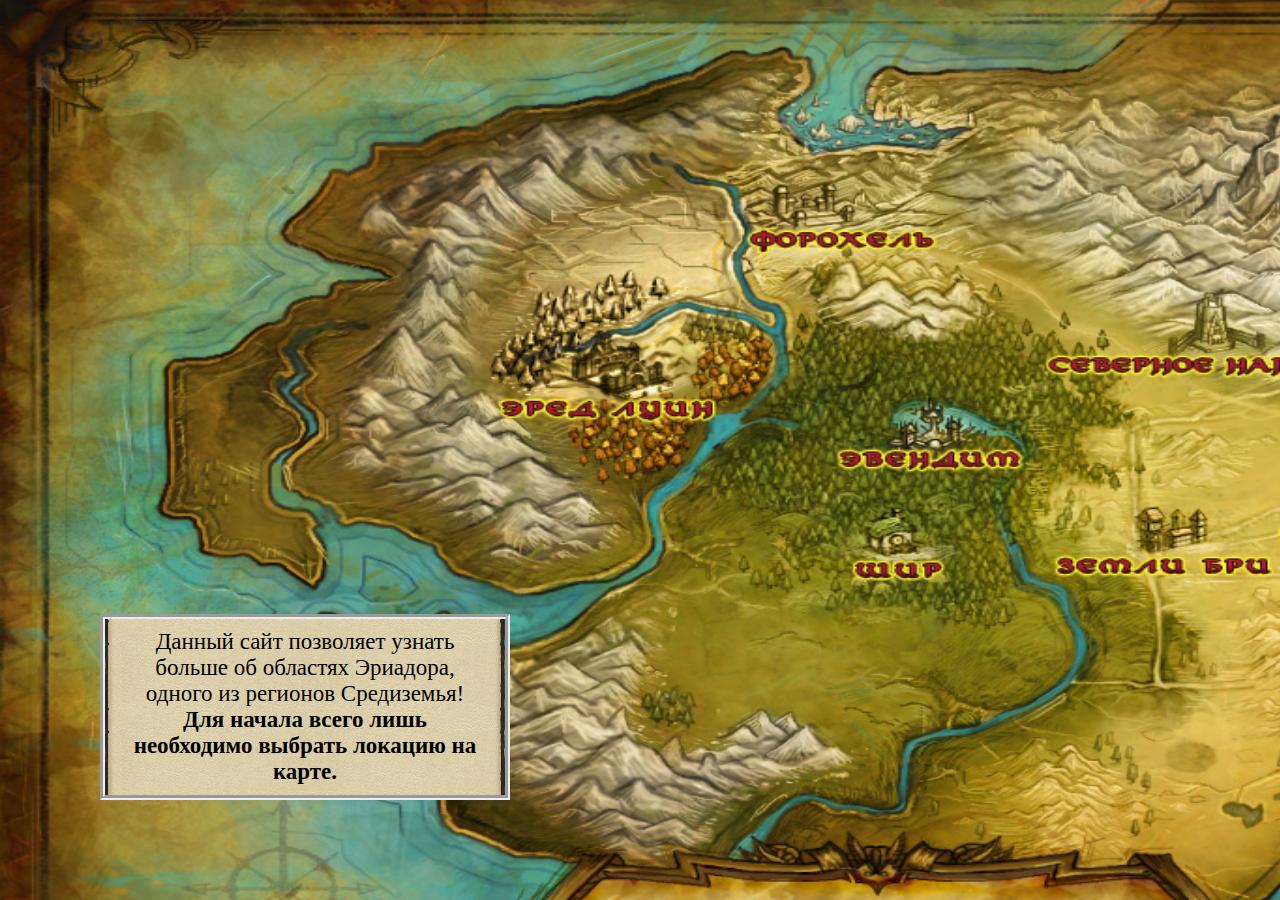
<file: index.html>
<!DOCTYPE html>
<html lang="ru">
<head>
    <meta charset="UTF-8">
    <meta name="viewport" content="width=device-width, initial-scale=1.0">
    <meta http-equiv="X-UA-Compatible" content="ie=edge">
    <title>Map</title>
    <link rel="stylesheet" href="index.css">
</head>
<body>
    <main>
        <div class="map">
                <a href="content.html#shire" class="shire-link"></a>
                <a href="content.html#bree-lands" class="bree-lands-link"></a>
                <a href="content.html#ered-luin" class="ered-luin-link"></a>
                <a href="content.html#lone-lands" class="lone-lands-link"></a>
                <a href="content.html#evendim" class="evendim-link"></a>
                <a href="content.html#forochel" class="forochel-link"></a>
                <div class="help-text">
                    <span class="text">
                    Данный сайт позволяет узнать больше об областях Эриадора, одного из регионов Средиземья!
                    <br>
                    <strong>Для начала всего лишь необходимо выбрать локацию на карте.</strong>
                    <span>
                </div>
        </div>
        
    </main>
</body>
</html>
</file>
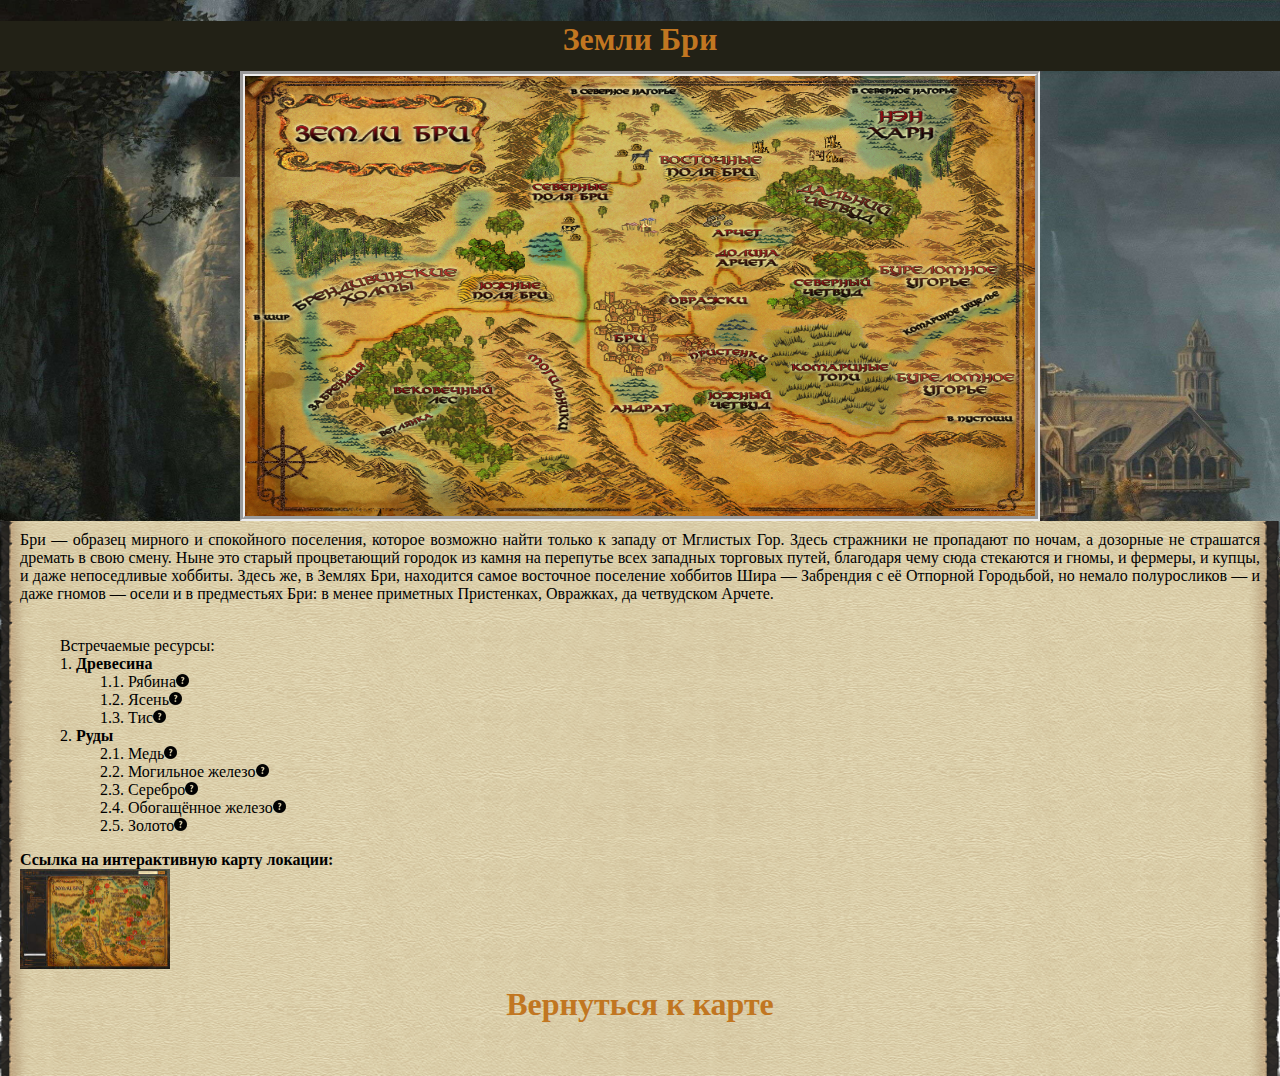
<file: bree-lands.htm>
<!DOCTYPE html>
<html lang="ru">
<head>
    <meta charset="UTF-8">
    <meta name="viewport" content="width=device-width, initial-scale=1.0">
    <meta http-equiv="X-UA-Compatible" content="ie=edge">
    <link rel="stylesheet" href="bree-lands.css">
    <title>Земли Бри</title>
</head>
<body> 
        <div class="bree-lands">
                <a name="bree-lands"></a>
                <h1 class="title-bree-lands">Земли Бри</h1>
                <div class="br">
                    <img src="img/bree-lands-map-b.jpg" class="bree-lands-img">
                    <span class="bree-lands-text">
                        Бри — образец мирного и спокойного поселения, которое возможно найти только к западу от Мглистых Гор. Здесь стражники не пропадают по ночам, а дозорные не страшатся дремать в свою смену. Ныне это старый процветающий городок из камня на перепутье всех западных торговых путей, благодаря чему сюда стекаются и гномы, и фермеры, и купцы, и даже непоседливые хоббиты.
                        Здесь же, в Землях Бри, находится самое восточное поселение хоббитов Шира — Забрендия с её Отпорной Городьбой, но немало полуросликов — и даже гномов — осели и в предместьях Бри: в менее приметных Пристенках, Овражках, да четвудском Арчете.
                        <br>
                        <br>
                        <ol>Встречаемые ресурсы:
                            <li><strong>Древесина</strong>           
                                <ol>
                                    <li class="rowan">Рябина<a class="image" href="#"><img src="img/ques.png"><span><img src="img/100px-Rowan_Branches.jpg" /></span></a></li>
                                    <li class="ash">Ясень<a class="image" href="#"><img src="img/ques.png"><span><img src="img/100px-Ash_Branches.jpg" /></span></a></li>
                                    <li class="yew">Тис<a class="image" href="#"><img src="img/ques.png"><span><img src="img/100px-Yew_Branches.jpg" /></span></a></li>
                                </ol>
                            </li>   
                            <li><strong>Руды</strong>
                                <ol>
                                    <li class="copper">Медь<a class="image" href="#"><img src="img/ques.png"><span><img src="img/100px-Copper_Deposit.jpg" /></span></a></li>
                                    <li class="iron">Могильное железо<a class="image" href="#"><img src="img/ques.png"><span><img src="img/100px-Barrow-iron_Deposit.jpg" /></span></a></li>
                                    <li class="silver">Серебро<a class="image" href="#"><img src="img/ques.png"><span><img src="img/100px-Silver_Deposit.jpg" /></span></a></li>
                                    <li class="rich-iron">Обогащённое железо<a class="image" href="#"><img src="img/ques.png"><span><img src="img/100px-Rich_Iron_Deposit.jpg" /></span></a></li>
                                    <li class="gold">Золото<a class="image" href="#"><img src="img/ques.png"><span><img src="img/100px-Gold_Deposit.jpg" /></span></a></li>
                                </ol>
                            </li>              
                        </ol>
                        <span><strong>Ссылка на интерактивную карту локации:</strong>
                            <br>
                            <a href="http://map.lotro-mindon.ru/map/bree-land">
                            <img src="img/bree-lands-map.jpg" width="150" height="100"></a>
                        </span>
                        <a href="index.html" class="home-link"><h1 class="home">Вернуться к карте</h1></a>
                    </span>
                </div>
            </div>  
</body>
</html>
</file>
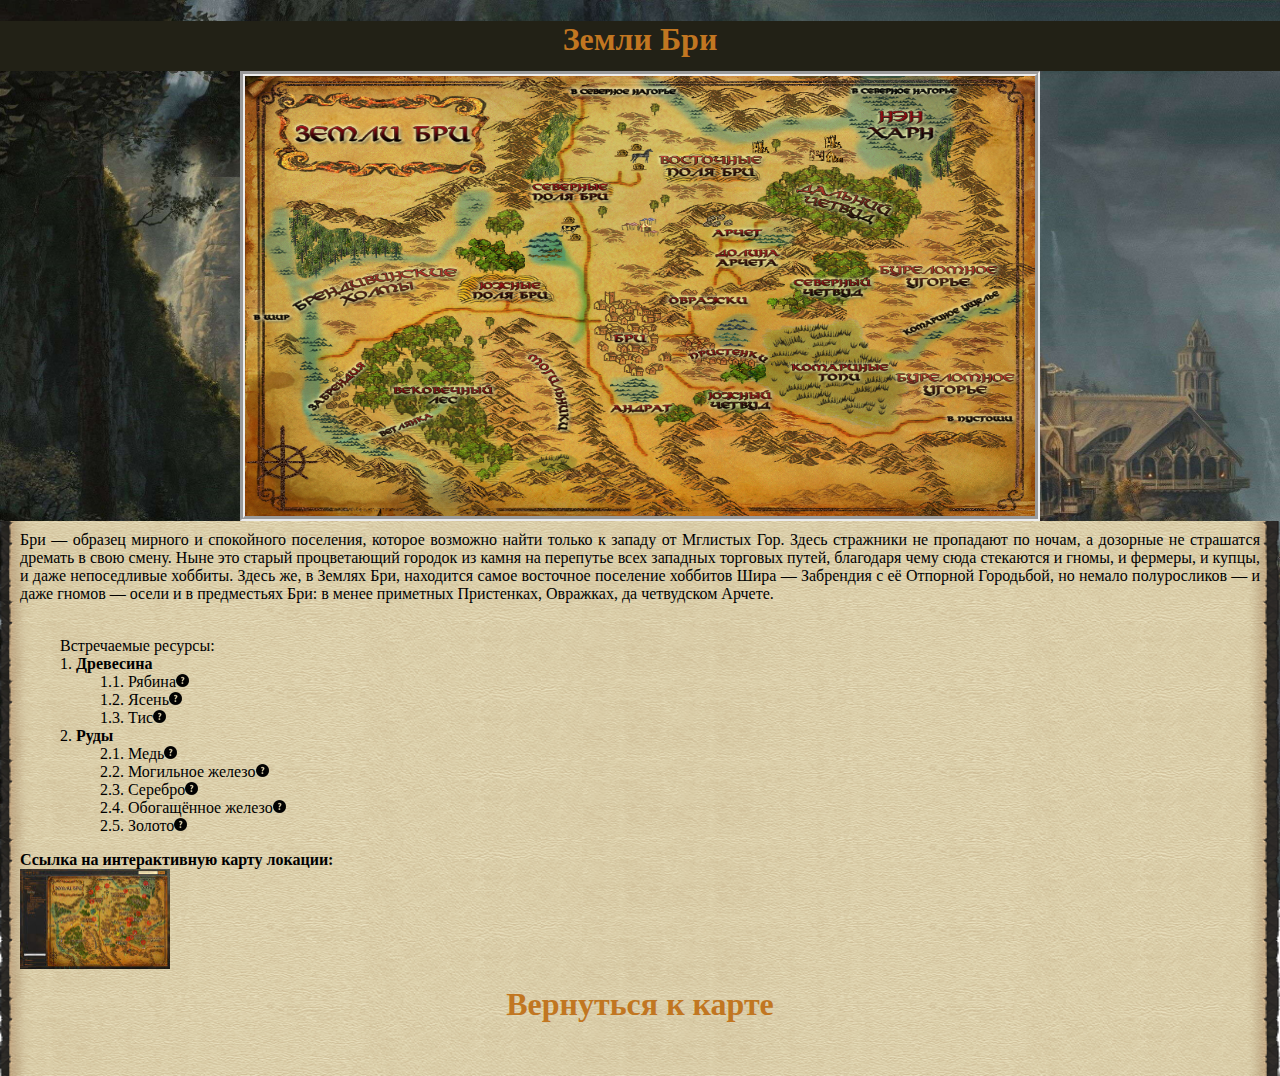
<file: bree-lands.html>
<!DOCTYPE html>
<html lang="ru">
<head>
    <meta charset="UTF-8">
    <meta name="viewport" content="width=device-width, initial-scale=1.0">
    <meta http-equiv="X-UA-Compatible" content="ie=edge">
    <link rel="stylesheet" href="bree-lands.css">
    <title>Земли Бри</title>
</head>
<body>
        <div class="bree-lands">
                <a name="bree-lands"></a>
                <h1 class="title-bree-lands">Земли Бри</h1>
                <div class="br">
                    <img src="img/bree-lands-map-b.jpg" class="bree-lands-img">
                    <span class="bree-lands-text">
                        Бри — образец мирного и спокойного поселения, которое возможно найти только к западу от Мглистых Гор. Здесь стражники не пропадают по ночам, а дозорные не страшатся дремать в свою смену. Ныне это старый процветающий городок из камня на перепутье всех западных торговых путей, благодаря чему сюда стекаются и гномы, и фермеры, и купцы, и даже непоседливые хоббиты.
                        Здесь же, в Землях Бри, находится самое восточное поселение хоббитов Шира — Забрендия с её Отпорной Городьбой, но немало полуросликов — и даже гномов — осели и в предместьях Бри: в менее приметных Пристенках, Овражках, да четвудском Арчете.
                        <br>
                        <br>
                        <ol>Встречаемые ресурсы:
                            <li><strong>Древесина</strong>           
                                <ol>
                                    <li class="rowan">Рябина<a class="image" href="#"><img src="img/ques.png"><span><img src="img/100px-Rowan_Branches.jpg" /></span></a></li>
                                    <li class="ash">Ясень<a class="image" href="#"><img src="img/ques.png"><span><img src="img/100px-Ash_Branches.jpg" /></span></a></li>
                                    <li class="yew">Тис<a class="image" href="#"><img src="img/ques.png"><span><img src="img/100px-Yew_Branches.jpg" /></span></a></li>
                                </ol>
                            </li>   
                            <li><strong>Руды</strong>
                                <ol>
                                    <li class="copper">Медь<a class="image" href="#"><img src="img/ques.png"><span><img src="img/100px-Copper_Deposit.jpg" /></span></a></li>
                                    <li class="iron">Могильное железо<a class="image" href="#"><img src="img/ques.png"><span><img src="img/100px-Barrow-iron_Deposit.jpg" /></span></a></li>
                                    <li class="silver">Серебро<a class="image" href="#"><img src="img/ques.png"><span><img src="img/100px-Silver_Deposit.jpg" /></span></a></li>
                                    <li class="rich-iron">Обогащённое железо<a class="image" href="#"><img src="img/ques.png"><span><img src="img/100px-Rich_Iron_Deposit.jpg" /></span></a></li>
                                    <li class="gold">Золото<a class="image" href="#"><img src="img/ques.png"><span><img src="img/100px-Gold_Deposit.jpg" /></span></a></li>
                                </ol>
                            </li>              
                        </ol>
                        <span><strong>Ссылка на интерактивную карту локации:</strong>
                            <br>
                            <a href="http://map.lotro-mindon.ru/map/bree-land">
                            <img src="img/bree-lands-map.jpg" width="150" height="100"></a>
                        </span>
                        <a href="index.html" class="home-link"><h1 class="home">Вернуться к карте</h1></a>
                    </span>
                </div>
            </div>  
</body>
</html>
</file>
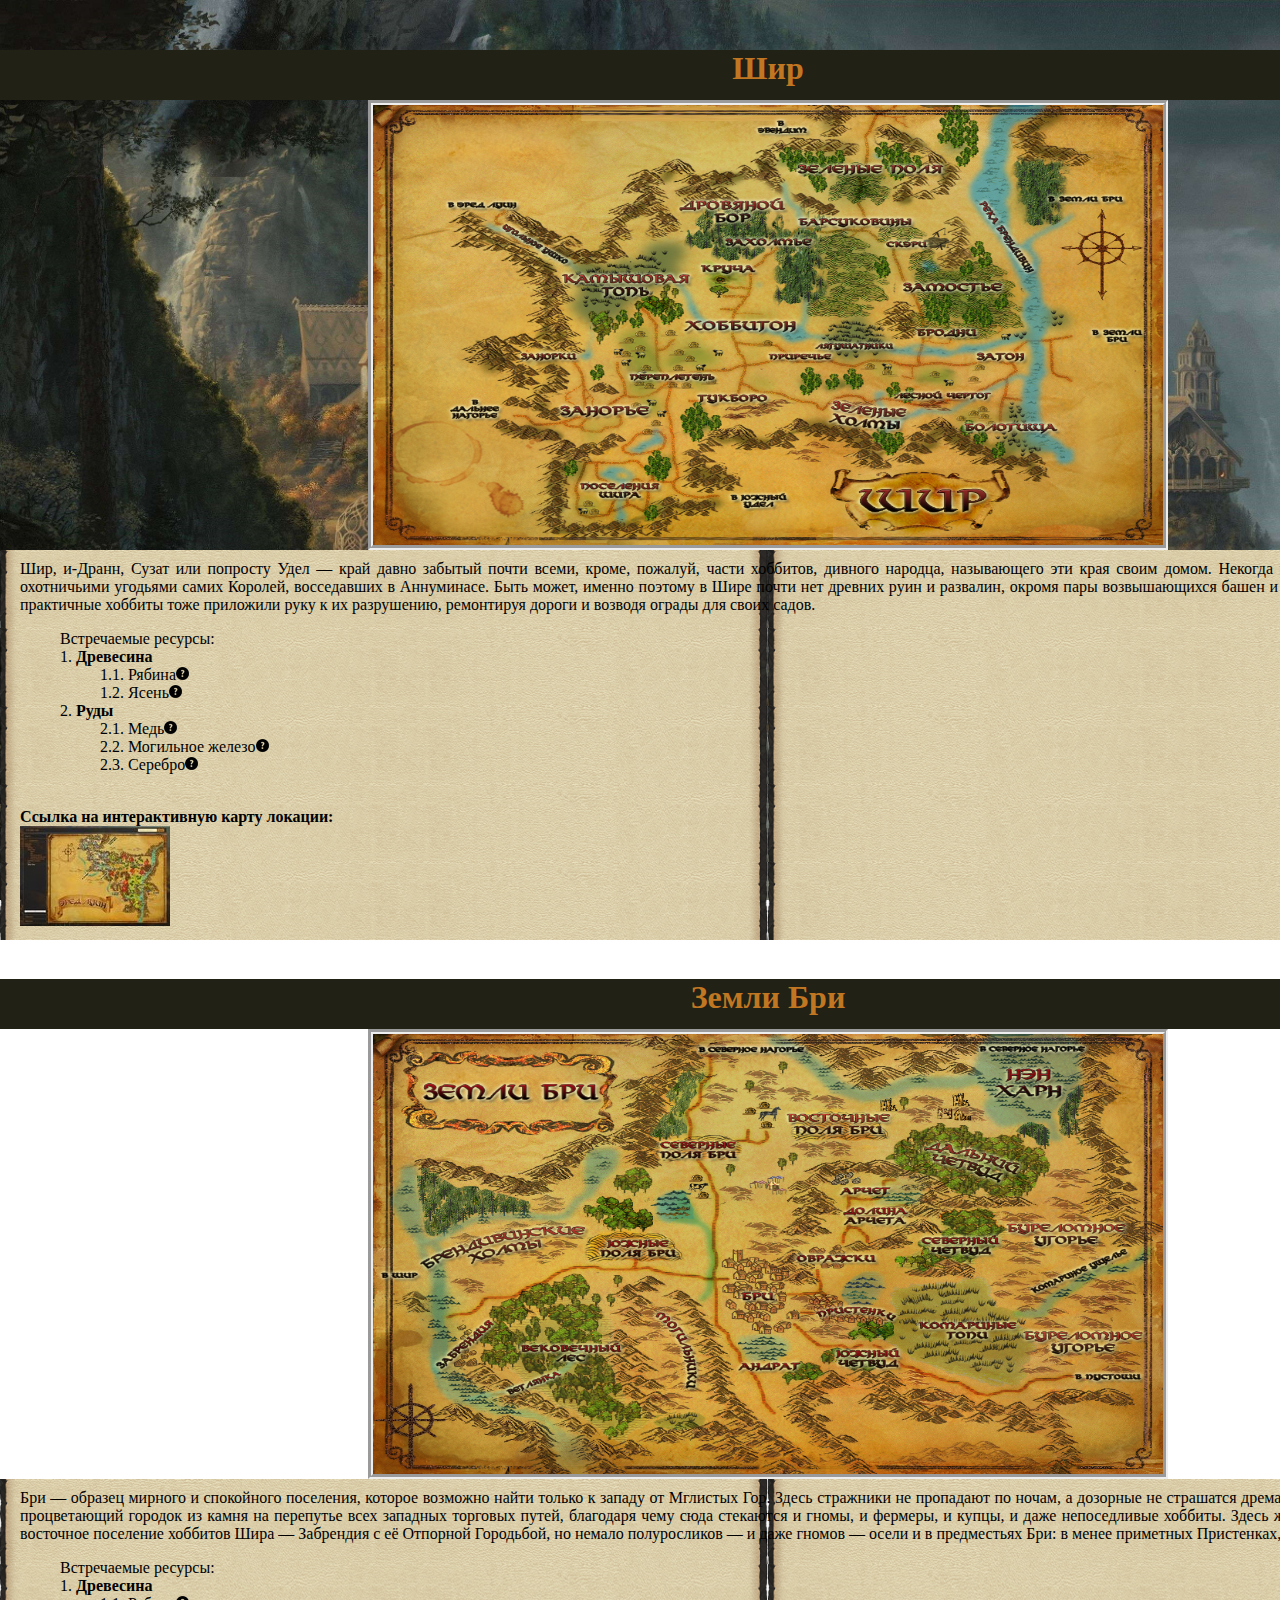
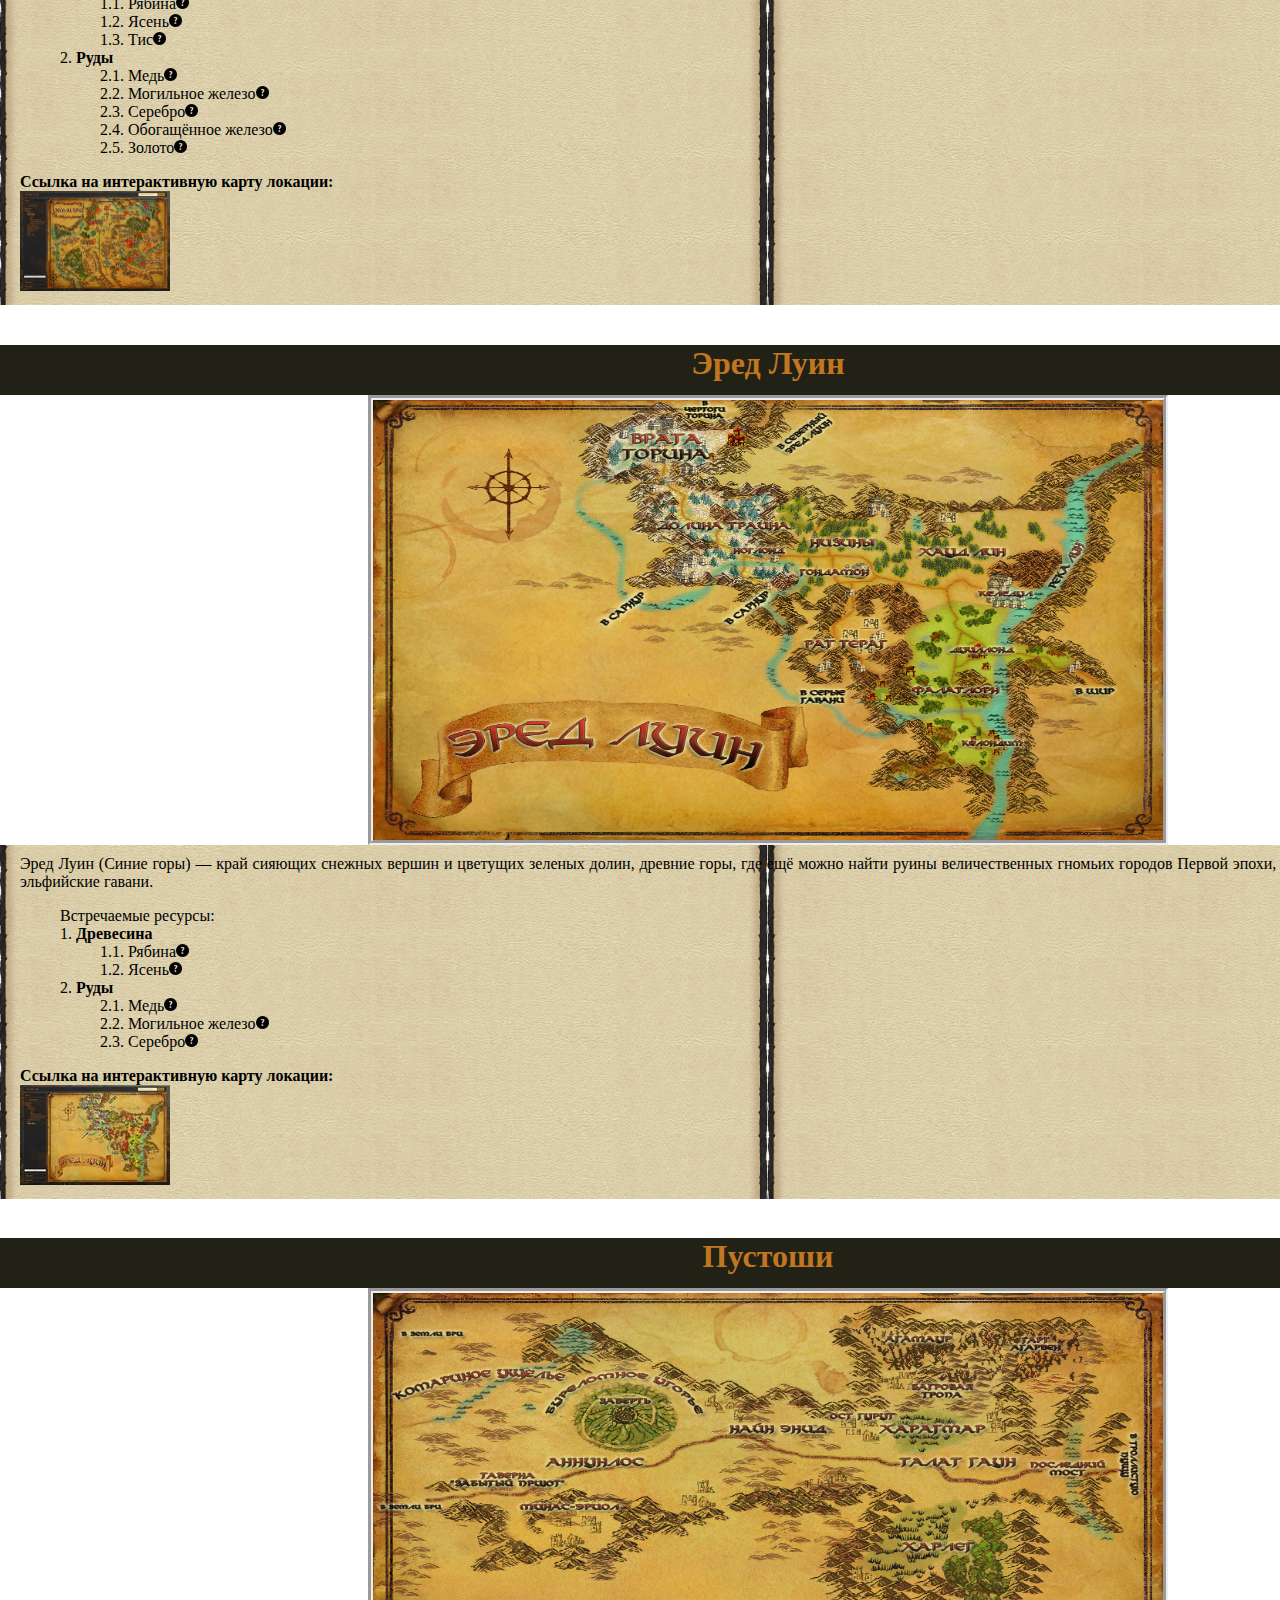
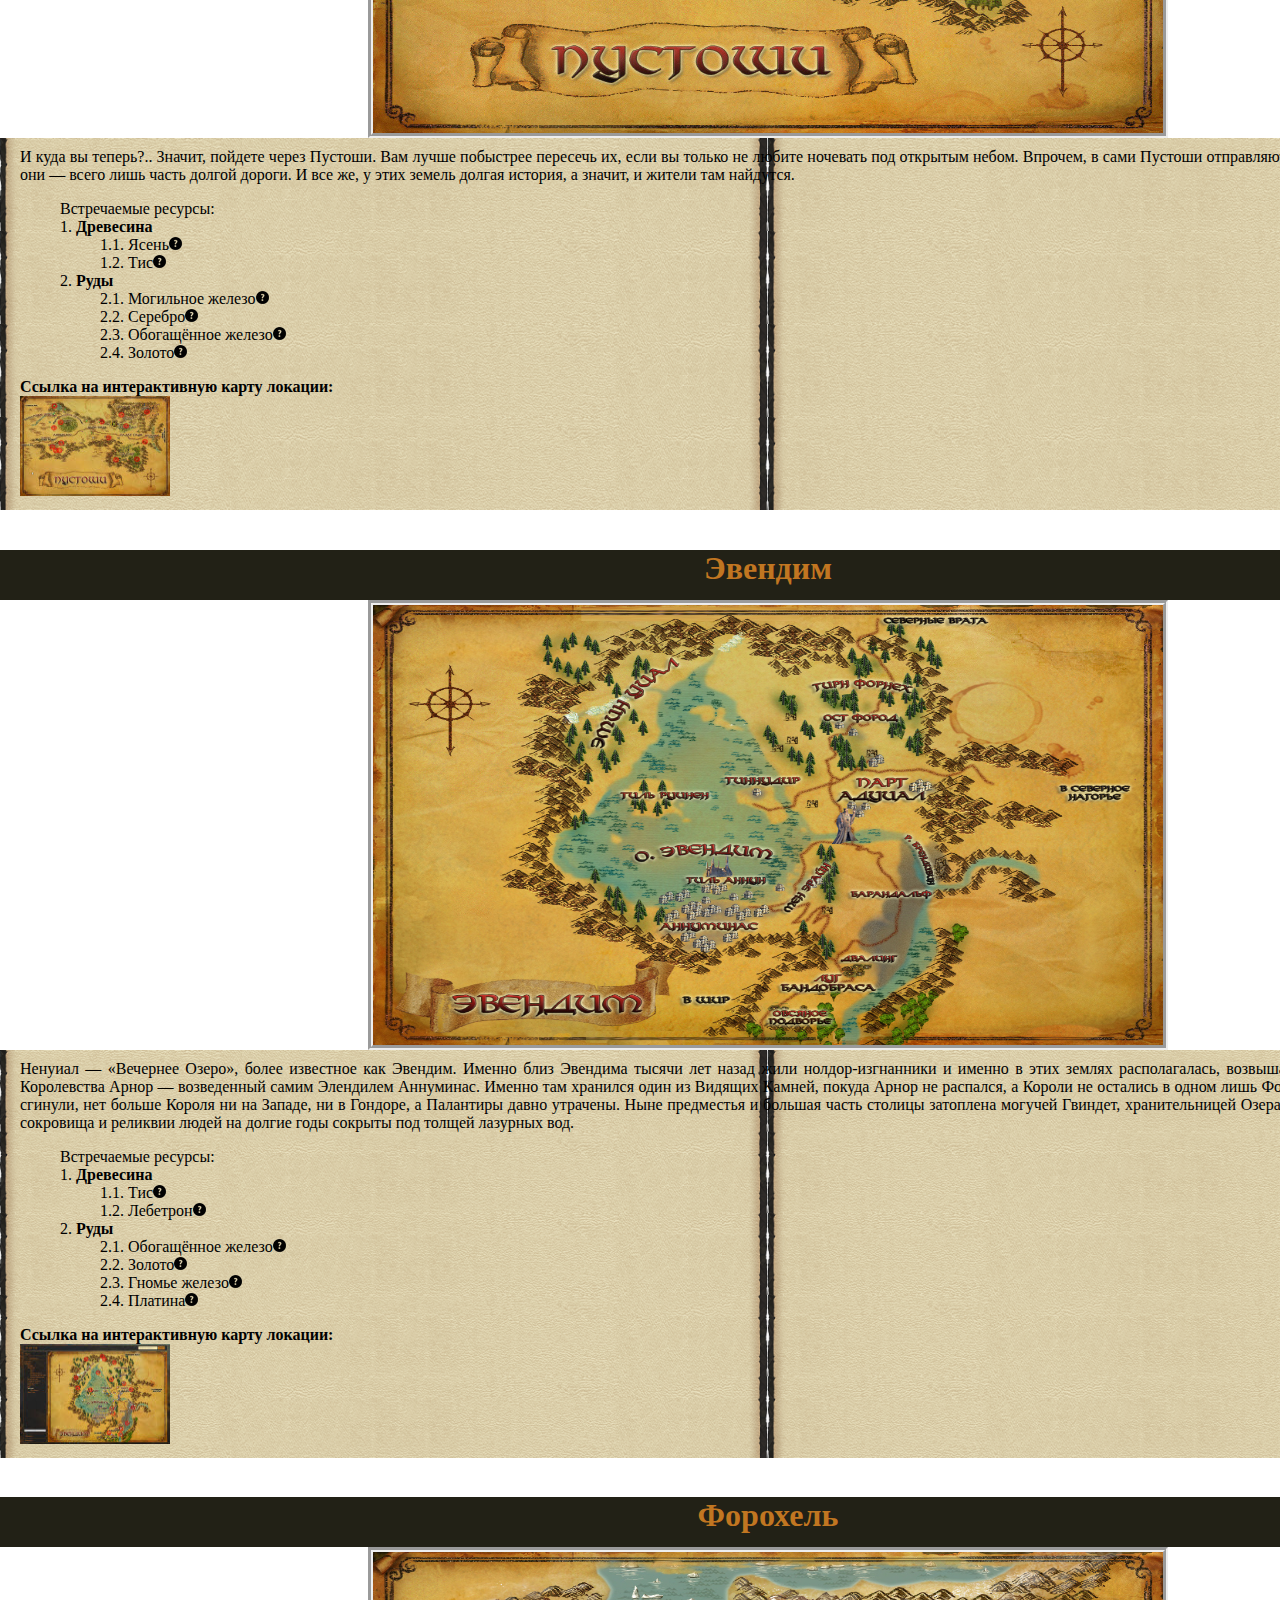
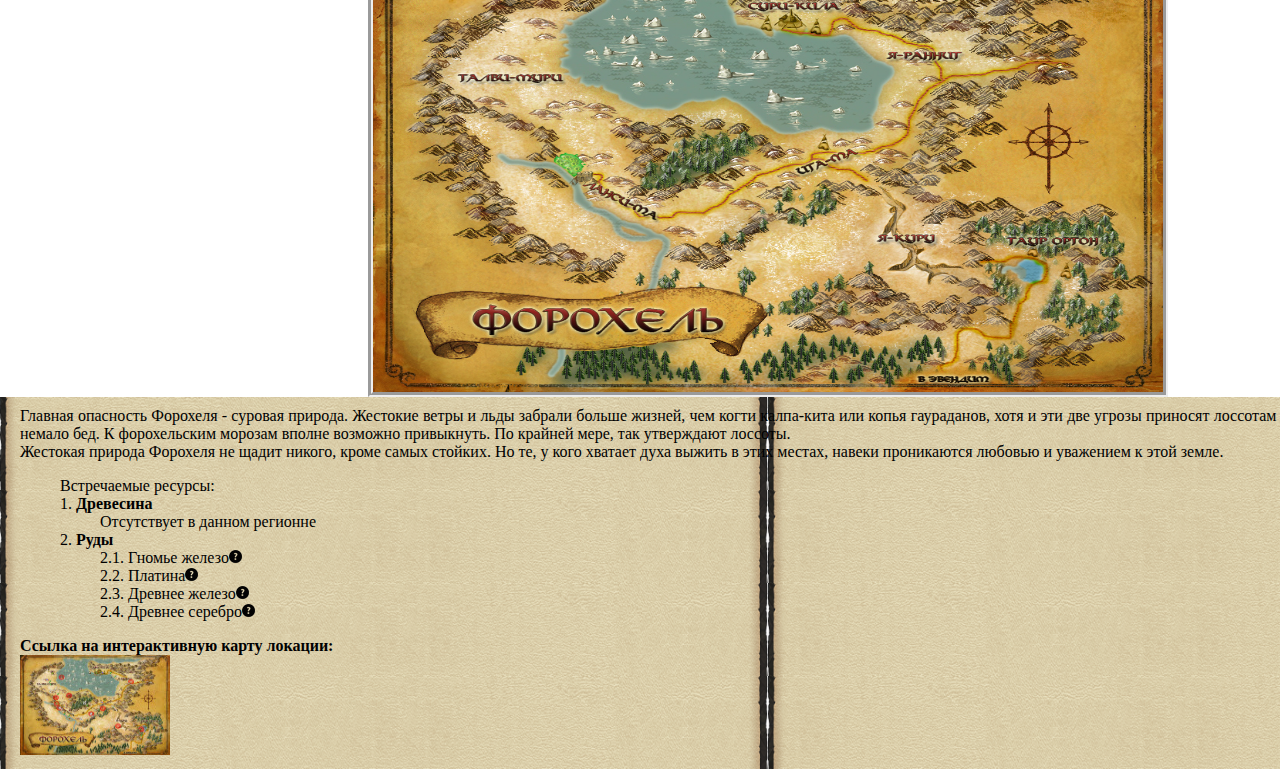
<file: content.html>
<!DOCTYPE html>
<html lang="ru">
<head>
    <meta charset="UTF-8">
    <meta name="viewport" content="width=device-width, initial-scale=1.0">
    <meta http-equiv="X-UA-Compatible" content="ie=edge">
    <title>Локации</title>
    <link rel="stylesheet" href="content.css">
</head>
<body>
    <main class="main">
        <div class="locations">
            <a name="shire"></a>
            <div class="shire">
                <h1 class="title-shire">Шир</h1>               
                <div class="sh">
                    <img src="img/shire-map-b.jpg" class="shire-img">
                    <span class="shire-text">
                        Шир, и-Дранн, Сузат или попросту Удел — край давно забытый почти всеми, кроме, пожалуй, части хоббитов, дивного народца, называющего эти края своим домом.
                        Некогда все эти земли были заповедными охотничьими угодьями самих Королей, восседавших в Аннуминасе. Быть может, именно поэтому в Шире почти нет древних руин и развалин, окромя пары возвышающихся башен и моста через Брендивин. Впрочем, практичные хоббиты тоже приложили руку к их разрушению, ремонтируя дороги и возводя ограды для своих садов.
                        <ol>Встречаемые ресурсы:
                            <li><strong>Древесина</strong>           
                                <ol>
                                    <li class="rowan">Рябина<a class="image" href="#"><img src="img/ques.png"><span><img src="img/100px-Rowan_Branches.jpg" /></span></a></li>
                                    <li class="ash">Ясень<a class="image" href="#"><img src="img/ques.png"><span><img src="img/100px-Ash_Branches.jpg" /></span></a></li>
                                </ol>
                            </li>   
                            <li><strong>Руды</strong>
                                <ol>
                                    <li class="copper ore">Медь<a class="image" href="#"><img src="img/ques.png"><span><img src="img/100px-Copper_Deposit.jpg" /></span></a></li>
                                    <li class="iron ore">Могильное железо<a class="image" href="#"><img src="img/ques.png"><span><img src="img/100px-Barrow-iron_Deposit.jpg" /></span></a></li>
                                    <li class="silver ore">Серебро<a class="image" href="#"><img src="img/ques.png"><span><img src="img/100px-Silver_Deposit.jpg" /></span></a></li>
                                </ol>
                            </li>              
                        </ol>
                        <br>
                        <span><strong>Ссылка на интерактивную карту локации:</strong>
                            <br>
                            <a href="http://map.lotro-mindon.ru/map/shire">
                            <img src="img/shire-map.jpg" width="150" height="100"></a>
                        </span> 
                    </span>          
                </div>
            </div>
            <br>
            <div class="bree-lands">
                <a name="bree-lands"></a>
                <h1 class="title-bree-lands">Земли Бри</h1>
                <div class="br">
                    <img src="img/bree-lands-map-b.jpg" class="bree-lands-img">
                    <span class="bree-lands-text">
                        Бри — образец мирного и спокойного поселения, которое возможно найти только к западу от Мглистых Гор. Здесь стражники не пропадают по ночам, а дозорные не страшатся дремать в свою смену. Ныне это старый процветающий городок из камня на перепутье всех западных торговых путей, благодаря чему сюда стекаются и гномы, и фермеры, и купцы, и даже непоседливые хоббиты.
                        Здесь же, в Землях Бри, находится самое восточное поселение хоббитов Шира — Забрендия с её Отпорной Городьбой, но немало полуросликов — и даже гномов — осели и в предместьях Бри: в менее приметных Пристенках, Овражках, да четвудском Арчете.
                        <ol>Встречаемые ресурсы:
                            <li><strong>Древесина</strong>           
                                <ol>
                                    <li class="rowan">Рябина<a class="image" href="#"><img src="img/ques.png"><span><img src="img/100px-Rowan_Branches.jpg" /></span></a></li>
                                    <li class="ash">Ясень<a class="image" href="#"><img src="img/ques.png"><span><img src="img/100px-Ash_Branches.jpg" /></span></a></li>
                                    <li class="yew">Тис<a class="image" href="#"><img src="img/ques.png"><span><img src="img/100px-Yew_Branches.jpg" /></span></a></li>
                                </ol>
                            </li>   
                            <li><strong>Руды</strong>
                                <ol>
                                    <li class="copper ore">Медь<a class="image" href="#"><img src="img/ques.png"><span><img src="img/100px-Copper_Deposit.jpg" /></span></a></li>
                                    <li class="iron ore">Могильное железо<a class="image" href="#"><img src="img/ques.png"><span><img src="img/100px-Barrow-iron_Deposit.jpg" /></span></a></li>
                                    <li class="silver ore">Серебро<a class="image" href="#"><img src="img/ques.png"><span><img src="img/100px-Silver_Deposit.jpg" /></span></a></li>
                                    <li class="rich-iron ore">Обогащённое железо<a class="image" href="#"><img src="img/ques.png"><span><img src="img/100px-Rich_Iron_Deposit.jpg" /></span></a></li>
                                    <li class="gold ore">Золото<a class="image" href="#"><img src="img/ques.png"><span><img src="img/100px-Gold_Deposit.jpg" /></span></a></li>
                                </ol>
                            </li>              
                        </ol>
                        <span><strong>Ссылка на интерактивную карту локации:</strong>
                            <br>
                            <a href="http://map.lotro-mindon.ru/map/bree-land">
                            <img src="img/bree-lands-map.jpg" width="150" height="100"></a>
                        </span>
                    </span>
                </div>
            </div>
            <br>
            <div class="ered-luin">
                <a name="ered-luin"></a>
                <h1 class="title-ered-luin">Эред Луин</h1>
                <div class="er">
                    <img src="img/ered-luin-map-b.jpg" class="ered-luin-img">
                    <span class="ered-luin-text">
                        Эред Луин (Синие горы) — край сияющих снежных вершин и цветущих зеленых долин, древние горы, где ещё можно найти руины величественных гномьих городов Первой эпохи, и укромные долины, скрывающие эльфийские гавани.
                        <ol>Встречаемые ресурсы:
                            <li><strong>Древесина</strong>           
                                <ol>                                        
                                    <li class="rowan">Рябина<a class="image" href="#"><img src="img/ques.png"><span><img src="img/100px-Rowan_Branches.jpg" /></span></a></li>
                                    <li class="ash">Ясень<a class="image" href="#"><img src="img/ques.png"><span><img src="img/100px-Ash_Branches.jpg" /></span></a></li>
                                </ol>
                            </li>   
                            <li><strong>Руды</strong>
                                <ol>
                                    <li class="copper ore">Медь<a class="image" href="#"><img src="img/ques.png"><span><img src="img/100px-Copper_Deposit.jpg" /></span></a></li>
                                    <li class="iron ore">Могильное железо<a class="image" href="#"><img src="img/ques.png"><span><img src="img/100px-Barrow-iron_Deposit.jpg" /></span></a></li>
                                    <li class="silver ore">Серебро<a class="image" href="#"><img src="img/ques.png"><span><img src="img/100px-Silver_Deposit.jpg" /></span></a></li>
                                </ol>
                            </li>              
                        </ol>
                        <span><strong>Ссылка на интерактивную карту локации:</strong>
                            <br>
                            <a href="http://map.lotro-mindon.ru/map/ered_luin">                                
                            <img src="img/ered-luin-map.jpg" width="150" height="100"></a>
                        </span>
                    </span>
                </div>
            </div>
            <br>
            <div class="lone-lands">
                <a name="lone-lands"></a>
                <h1 class="title-lone-lands">Пустоши</h1>
                <div class="ln">
                    <img src="img/lone-lands-map-b.jpg" class="lone-lands-img">
                    <span class="lone-lands-text">
                            И куда вы теперь?..
                            Значит, пойдете через Пустоши. Вам лучше побыстрее пересечь их, если вы только не любите ночевать под открытым небом. Впрочем, в сами Пустоши отправляются единицы, для редких путников они — всего лишь часть долгой дороги. И все же, у этих земель долгая история, а значит, и жители там найдутся.<br>
                        <ol>Встречаемые ресурсы:
                            <li><strong>Древесина</strong>           
                                <ol>                                        
                                    <li class="ash">Ясень<a class="image" href="#"><img src="img/ques.png"><span><img src="img/100px-Ash_Branches.jpg" /></span></a></li>
                                    <li class="yew">Тис<a class="image" href="#"><img src="img/ques.png"><span><img src="img/100px-Yew_Branches.jpg" /></span></a></li>
                                </ol>
                            </li>   
                            <li><strong>Руды</strong>
                                <ol>
                                    <li class="iron ore">Могильное железо<a class="image" href="#"><img src="img/ques.png"><span><img src="img/100px-Barrow-iron_Deposit.jpg" /></span></a></li>
                                    <li class="silver ore">Серебро<a class="image" href="#"><img src="img/ques.png"><span><img src="img/100px-Silver_Deposit.jpg" /></span></a></li>
                                    <li class="rich-iron ore">Обогащённое железо<a class="image" href="#"><img src="img/ques.png"><span><img src="img/100px-Rich_Iron_Deposit.jpg" /></span></a></li>
                                    <li class="gold ore">Золото<a class="image" href="#"><img src="img/ques.png"><span><img src="img/100px-Gold_Deposit.jpg" /></span></a></li>
                                </ol>
                            </li>              
                        </ol>
                        <span><strong>Ссылка на интерактивную карту локации:</strong>
                            <br>
                            <a href="http://map.lotro-mindon.ru/map/lone-lands">                                
                                <img src="img/lone-lands-map.jpg" width="150" height="100"></a>
                        </span>
                    </span>
                </div>
            </div>
            <br>
            <div class="evendim">
                <a name="evendim"></a>
                <h1 class="title-evendim">Эвендим</h1>
                <div class="ev">
                    <img src="img/evendim-map-b.jpg" class="evendim-img">
                    <span class="evendim-text">
                        Ненуиал — «Вечернее Озеро», более известное как Эвендим. Именно близ Эвендима тысячи лет назад жили нолдор-изгнанники и именно в этих землях располагалась, возвышаясь над озером, древняя столица Королевства Арнор — возведенный самим Элендилем Аннуминас.
                        Именно там хранился один из Видящих Камней, покуда Арнор не распался, а Короли не остались в одном лишь Форност-Эрайне. Теперь они и вовсе сгинули, нет больше Короля ни на Западе, ни в Гондоре, а Палантиры давно утрачены. Ныне предместья и большая часть столицы затоплена могучей Гвиндет, хранительницей Озера, из великой любви к Элендилю, а сокровища и реликвии людей на долгие годы сокрыты под толщей лазурных вод.
                        <ol>Встречаемые ресурсы:
                            <li><strong>Древесина</strong>           
                                <ol>                                        
                                    <li class="yew">Тис<a class="image" href="#"><img src="img/ques.png"><span><img src="img/100px-Yew_Branches.jpg" /></span></a></li>
                                    <li class="lebethron">Лебетрон<a class="image" href="#"><img src="img/ques.png"><span><img src="img/100px-Lebethron_Branches.jpg" /></span></a></li>
                                </ol>
                            </li>   
                            <li><strong>Руды</strong>
                                <ol>
                                    <li class="rich-iron ore">Обогащённое железо<a class="image" href="#"><img src="img/ques.png"><span><img src="img/100px-Rich_Iron_Deposit.jpg" /></span></a></li>
                                    <li class="gold ore">Золото<a class="image" href="#"><img src="img/ques.png"><span><img src="img/100px-Gold_Deposit.jpg" /></span></a></li>
                                    <li class="dwarf-iron ore">Гномье железо<a class="image" href="#"><img src="img/ques.png"><span><img src="img/100px-Dwarf-iron_Deposit.jpg" /></span></a></li>
                                    <li class="platinum ore">Платина<a class="image" href="#"><img src="img/ques.png"><span><img src="img/100px-Platinum_Deposit.jpg" /></span></a></li>
                                    
                                </ol>
                            </li>              
                        </ol>
                        <span><strong>Ссылка на интерактивную карту локации:</strong>
                            <br>
                            <a href="http://map.lotro-mindon.ru/map/evendim">                                
                                <img src="img/evendim-map.jpg" width="150" height="100"></a>
                        </span>
                    </span>
                </div>
            </div>
            <br>
            <div class="forochel">
                <a name="forochel"></a>
                <h1 class="title-forochel">Форохель</h1>
                <div class="fo">
                    <img src="img/forochel-map-b.jpg" class="forochel-img">
                    <span class="forochel-text">
                        Главная опасность Форохеля - суровая природа. Жестокие ветры и льды забрали больше жизней, чем когти калпа-кита или копья гаураданов, хотя и эти две угрозы приносят лоссотам - коренным жителям этих земель - немало бед.
                        К форохельским морозам вполне возможно привыкнуть. По крайней мере, так утверждают лоссоты.
                        <br>
                        Жестокая природа Форохеля не щадит никого, кроме самых стойких. Но те, у кого хватает духа выжить в этих местах, навеки проникаются любовью и уважением к этой земле.<br>
                        <ol>Встречаемые ресурсы:
                            <li><strong>Древесина</strong>           
                                <ol>
                                    Отсутствует в данном регионне                                        
                                </ol>
                            </li>   
                            <li><strong>Руды</strong>
                                <ol>
                                    <li class="dwarf-iron ore">Гномье железо<a class="image" href="#"><img src="img/ques.png"><span><img src="img/100px-Dwarf-iron_Deposit.jpg" /></span></a></li>
                                    <li class="platinum ore">Платина<a class="image" href="#"><img src="img/ques.png"><span><img src="img/100px-Platinum_Deposit.jpg" /></span></a></li>
                                    <li class="ancient-iron ore">Древнее железо<a class="image" href="#"><img src="img/ques.png"><span><img src="img/100px-Ancient_Iron_Deposit.jpg" /></span></a></li>
                                    <li class="ancient-silver ore">Древнее серебро<a class="image" href="#"><img src="img/ques.png"><span><img src="img/100px-Ancient_Silver_Deposit.jpg" /></span></a></li>
                                </ol>
                            </li>              
                        </ol>
                        <span><strong>Ссылка на интерактивную карту локации:</strong>
                            <br>
                            <a href="http://map.lotro-mindon.ru/map/forochel">                                
                                <img src="img/forochel-map.jpg" width="150" height="100"></a>
                        </span>
                    </span>
                </div>
            </div>
        </div> 
    </main>
</body>
</html>
</file>
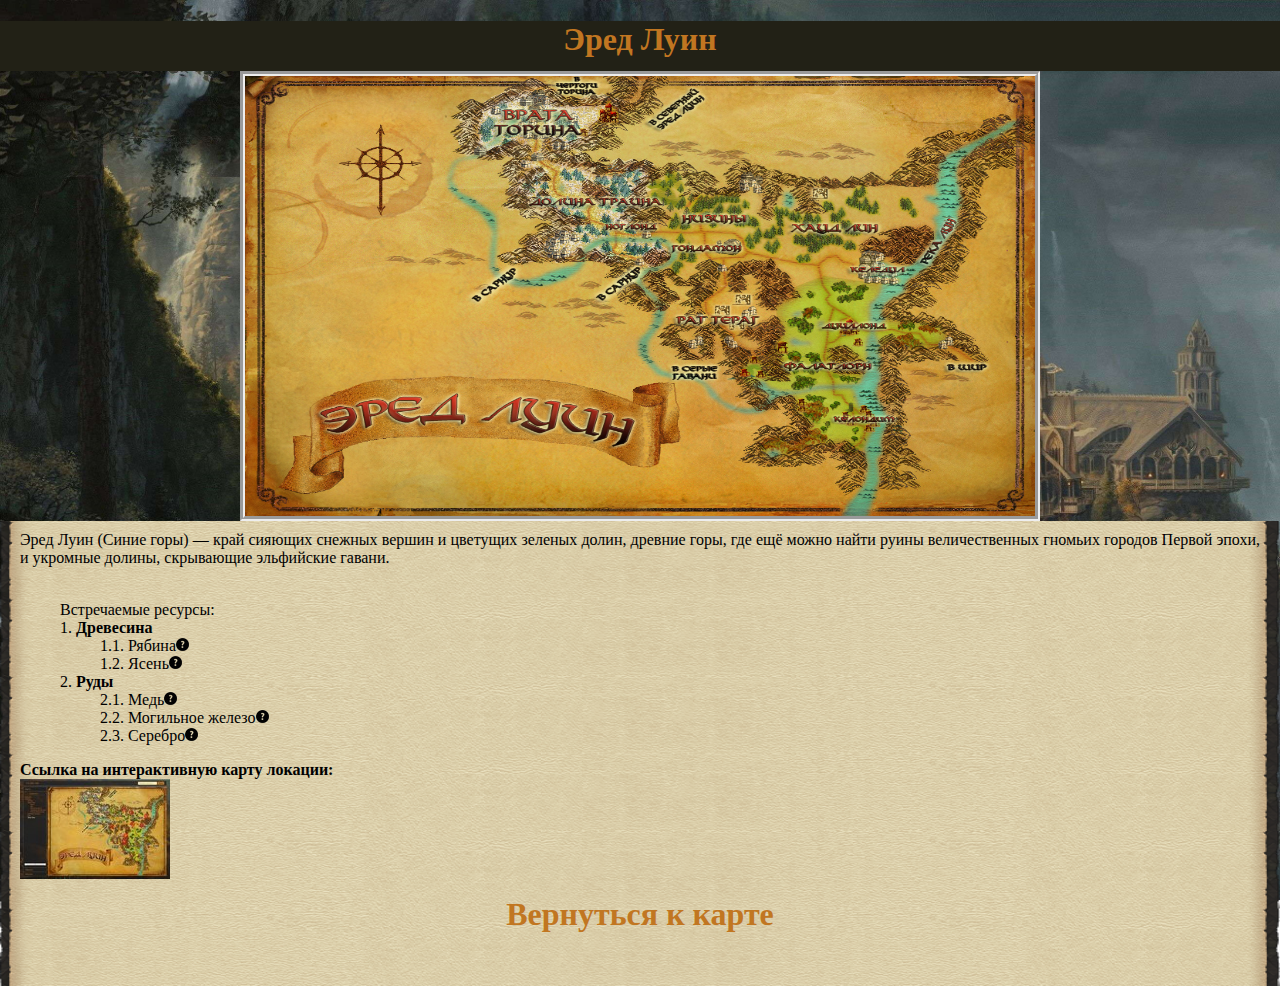
<file: ered-luin.html>
<!DOCTYPE html>
<html lang="ru">
<head>
    <meta charset="UTF-8">
    <meta name="viewport" content="width=device-width, initial-scale=1.0">
    <meta http-equiv="X-UA-Compatible" content="ie=edge">
    <link rel="stylesheet" href="ered-luin.css">
    <title>Эред Луин</title>
</head>
<body>
        <div class="ered-luin">
                <a name="ered-luin"></a>
                <h1 class="title-ered-luin">Эред Луин</h1>
                <div class="er">
                    <img src="img/ered-luin-map-b.jpg" class="ered-luin-img">
                    <span class="ered-luin-text">
                        Эред Луин (Синие горы) — край сияющих снежных вершин и цветущих зеленых долин, древние горы, где ещё можно найти руины величественных гномьих городов Первой эпохи, и укромные долины, скрывающие эльфийские гавани.
                        <br>
                        <br>
                        <ol>Встречаемые ресурсы:
                            <li><strong>Древесина</strong>           
                                <ol>                                        
                                    <li class="rowan">Рябина<a class="image" href="#"><img src="img/ques.png"><span><img src="img/100px-Rowan_Branches.jpg" /></span></a></li>
                                    <li class="ash">Ясень<a class="image" href="#"><img src="img/ques.png"><span><img src="img/100px-Ash_Branches.jpg" /></span></a></li>
                                </ol>
                            </li>   
                            <li><strong>Руды</strong>
                                <ol>
                                    <li class="copper">Медь<a class="image" href="#"><img src="img/ques.png"><span><img src="img/100px-Copper_Deposit.jpg" /></span></a></li>
                                    <li class="iron">Могильное железо<a class="image" href="#"><img src="img/ques.png"><span><img src="img/100px-Barrow-iron_Deposit.jpg" /></span></a></li>
                                    <li class="silver">Серебро<a class="image" href="#"><img src="img/ques.png"><span><img src="img/100px-Silver_Deposit.jpg" /></span></a></li>
                                </ol>
                            </li>              
                        </ol>
                        <span><strong>Ссылка на интерактивную карту локации:</strong>
                            <br>
                            <a href="http://map.lotro-mindon.ru/map/ered_luin">                                
                                <img src="img/ered-luin-map.jpg" width="150" height="100"></a>
                        </span>
                        <a href="index.html" class="home-link"><h1 class="home">Вернуться к карте</h1></a>
                    </span>
                </div>
            </div>  
</body>
</html>
</file>
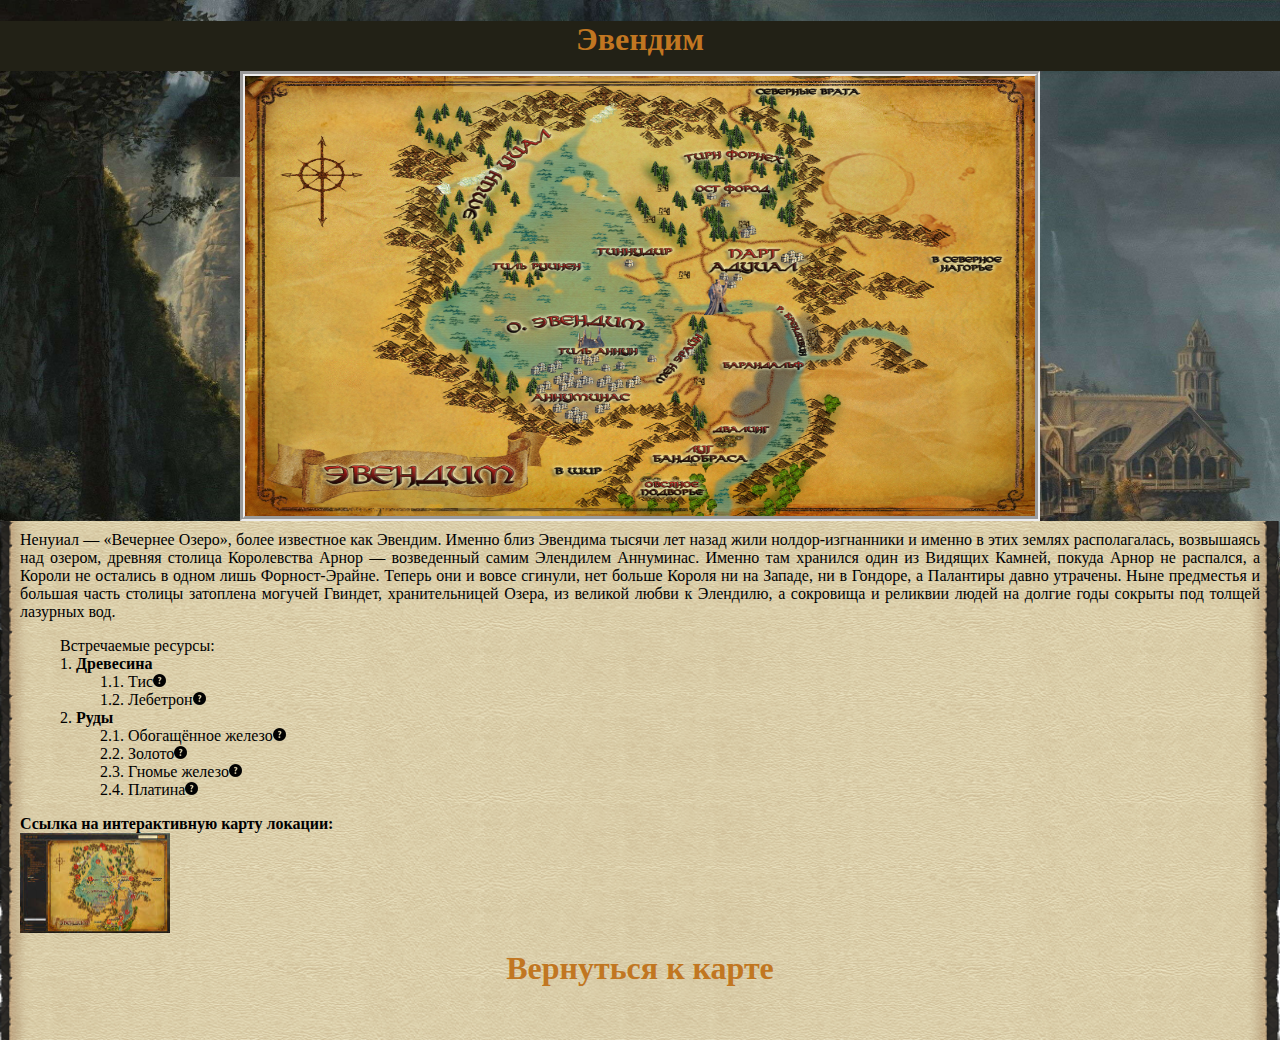
<file: evendim.html>
<!DOCTYPE html>
<html lang="ru">
<head>
    <meta charset="UTF-8">
    <meta name="viewport" content="width=device-width, initial-scale=1.0">
    <meta http-equiv="X-UA-Compatible" content="ie=edge">
    <link rel="stylesheet" href="evendim.css">
    <title>Эвендим</title>
</head>
<body>
        <div class="evendim">
                <a name="evendim"></a>
                <h1 class="title-evendim">Эвендим</h1>
                <div class="ev">
                    <img src="img/evendim-map-b.jpg" class="evendim-img">
                    <span class="evendim-text">
                        Ненуиал — «Вечернее Озеро», более известное как Эвендим. Именно близ Эвендима тысячи лет назад жили нолдор-изгнанники и именно в этих землях располагалась, возвышаясь над озером, древняя столица Королевства Арнор — возведенный самим Элендилем Аннуминас.
                        Именно там хранился один из Видящих Камней, покуда Арнор не распался, а Короли не остались в одном лишь Форност-Эрайне. Теперь они и вовсе сгинули, нет больше Короля ни на Западе, ни в Гондоре, а Палантиры давно утрачены. Ныне предместья и большая часть столицы затоплена могучей Гвиндет, хранительницей Озера, из великой любви к Элендилю, а сокровища и реликвии людей на долгие годы сокрыты под толщей лазурных вод.
                        <br>
                        <ol>Встречаемые ресурсы:
                            <li><strong>Древесина</strong>           
                                <ol>                                        
                                    <li class="yew">Тис<a class="image" href="#"><img src="img/ques.png"><span><img src="img/100px-Yew_Branches.jpg" /></span></a></li>
                                    <li class="lebethron">Лебетрон<a class="image" href="#"><img src="img/ques.png"><span><img src="img/100px-Lebethron_Branches.jpg" /></span></a></li>
                                </ol>
                            </li>   
                            <li><strong>Руды</strong>
                                <ol>
                                    <li class="rich-iron">Обогащённое железо<a class="image" href="#"><img src="img/ques.png"><span><img src="img/100px-Rich_Iron_Deposit.jpg" /></span></a></li>
                                    <li class="gold">Золото<a class="image" href="#"><img src="img/ques.png"><span><img src="img/100px-Gold_Deposit.jpg" /></span></a></li>
                                    <li class="rich-iron">Гномье железо<a class="image" href="#"><img src="img/ques.png"><span><img src="img/100px-Dwarf-iron_Deposit.jpg" /></span></a></li>
                                    <li class="gold">Платина<a class="image" href="#"><img src="img/ques.png"><span><img src="img/100px-Platinum_Deposit.jpg" /></span></a></li>
                                    
                                </ol>
                            </li>              
                        </ol>
                        <span><strong>Ссылка на интерактивную карту локации:</strong>
                            <br>
                            <a href="http://map.lotro-mindon.ru/map/evendim">                                
                                <img src="img/evendim-map.jpg" width="150" height="100"></a>
                        </span>
                        <a href="index.html" class="home-link"><h1 class="home">Вернуться к карте</h1></a>
                    </span>
                </div>
            </div>
</body>
</html>
</file>
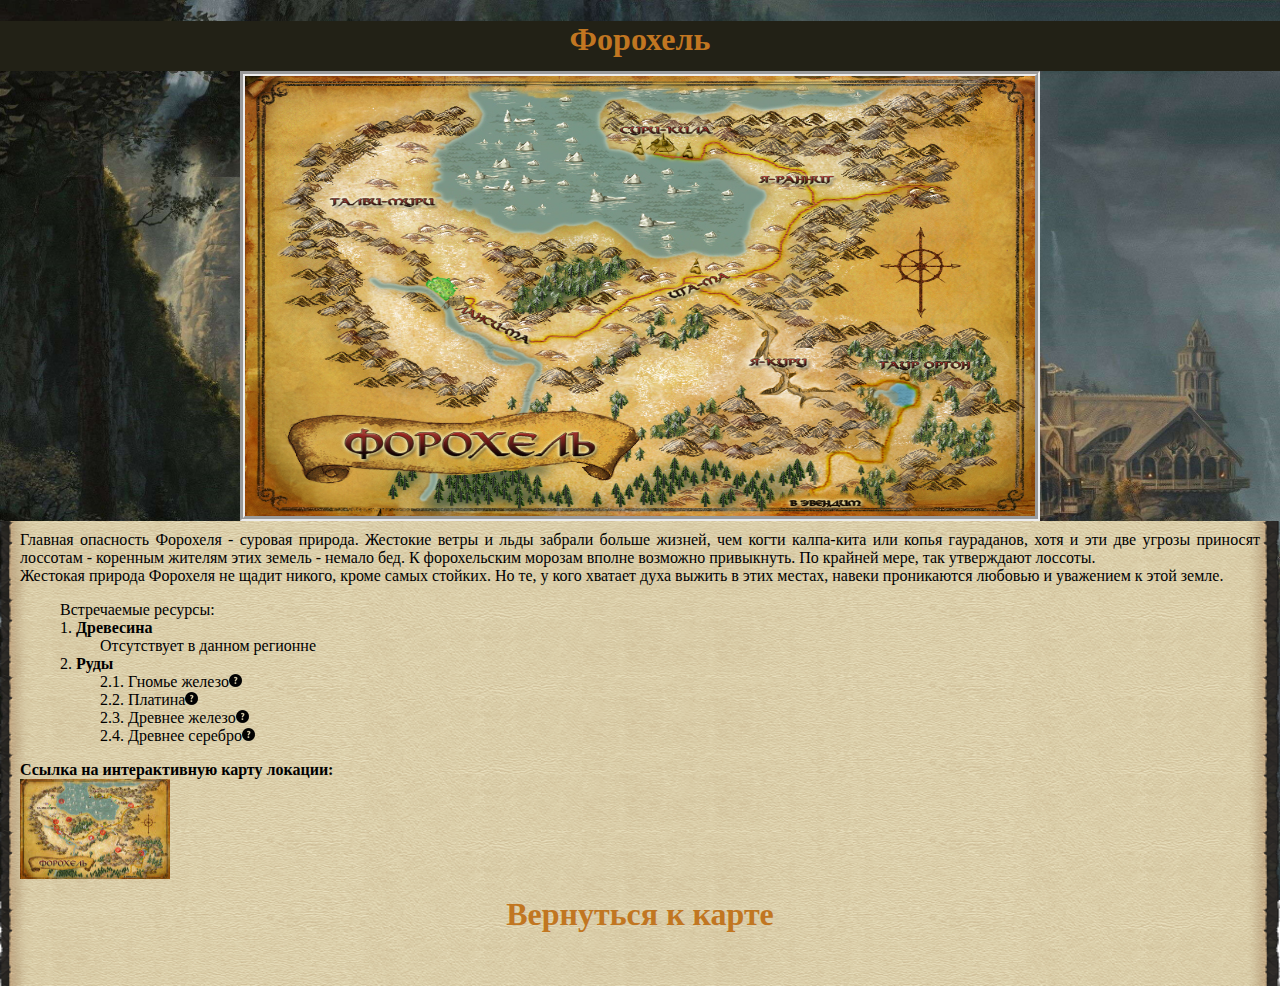
<file: forochel.html>
<!DOCTYPE html>
<html lang="ru">
<head>
    <meta charset="UTF-8">
    <meta name="viewport" content="width=device-width, initial-scale=1.0">
    <meta http-equiv="X-UA-Compatible" content="ie=edge">
    <link rel="stylesheet" href="forochel.css">
    <title>Форохель</title>
</head>
<body>
        <div class="forochel">
                <a name="forochel"></a>
                <h1 class="title-forochel">Форохель</h1>
                <div class="fo">
                    <img src="img/forochel-map-b.jpg" class="forochel-img">
                    <span class="forochel-text">
                        Главная опасность Форохеля - суровая природа. Жестокие ветры и льды забрали больше жизней, чем когти калпа-кита или копья гаураданов, хотя и эти две угрозы приносят лоссотам - коренным жителям этих земель - немало бед.
                        К форохельским морозам вполне возможно привыкнуть. По крайней мере, так утверждают лоссоты.
                        <br>
                        Жестокая природа Форохеля не щадит никого, кроме самых стойких. Но те, у кого хватает духа выжить в этих местах, навеки проникаются любовью и уважением к этой земле.<br>
                        <ol>Встречаемые ресурсы:
                            <li><strong>Древесина</strong>           
                                <ol>
                                    Отсутствует в данном регионне                                        
                                </ol>
                            </li>   
                            <li><strong>Руды</strong>
                                <ol>
                                    <li class="rich-iron">Гномье железо<a class="image" href="#"><img src="img/ques.png"><span><img src="img/100px-Dwarf-iron_Deposit.jpg" /></span></a></li>
                                    <li class="gold">Платина<a class="image" href="#"><img src="img/ques.png"><span><img src="img/100px-Platinum_Deposit.jpg" /></span></a></li>
                                    <li class="gold">Древнее железо<a class="image" href="#"><img src="img/ques.png"><span><img src="img/100px-Ancient_Iron_Deposit.jpg" /></span></a></li>
                                    <li class="gold">Древнее серебро<a class="image" href="#"><img src="img/ques.png"><span><img src="img/100px-Ancient_Silver_Deposit.jpg" /></span></a></li>
                                </ol>
                            </li>              
                        </ol>
                        <span><strong>Ссылка на интерактивную карту локации:</strong>
                            <br>
                            <a href="http://map.lotro-mindon.ru/map/forochel">                                
                                <img src="img/forochel-map.jpg" width="150" height="100"></a>
                        </span>
                        <a href="index.html" class="home-link"><h1 class="home">Вернуться к карте</h1></a>
                    </span>
                </div>
            </div>  
</body>
</html>
</file>
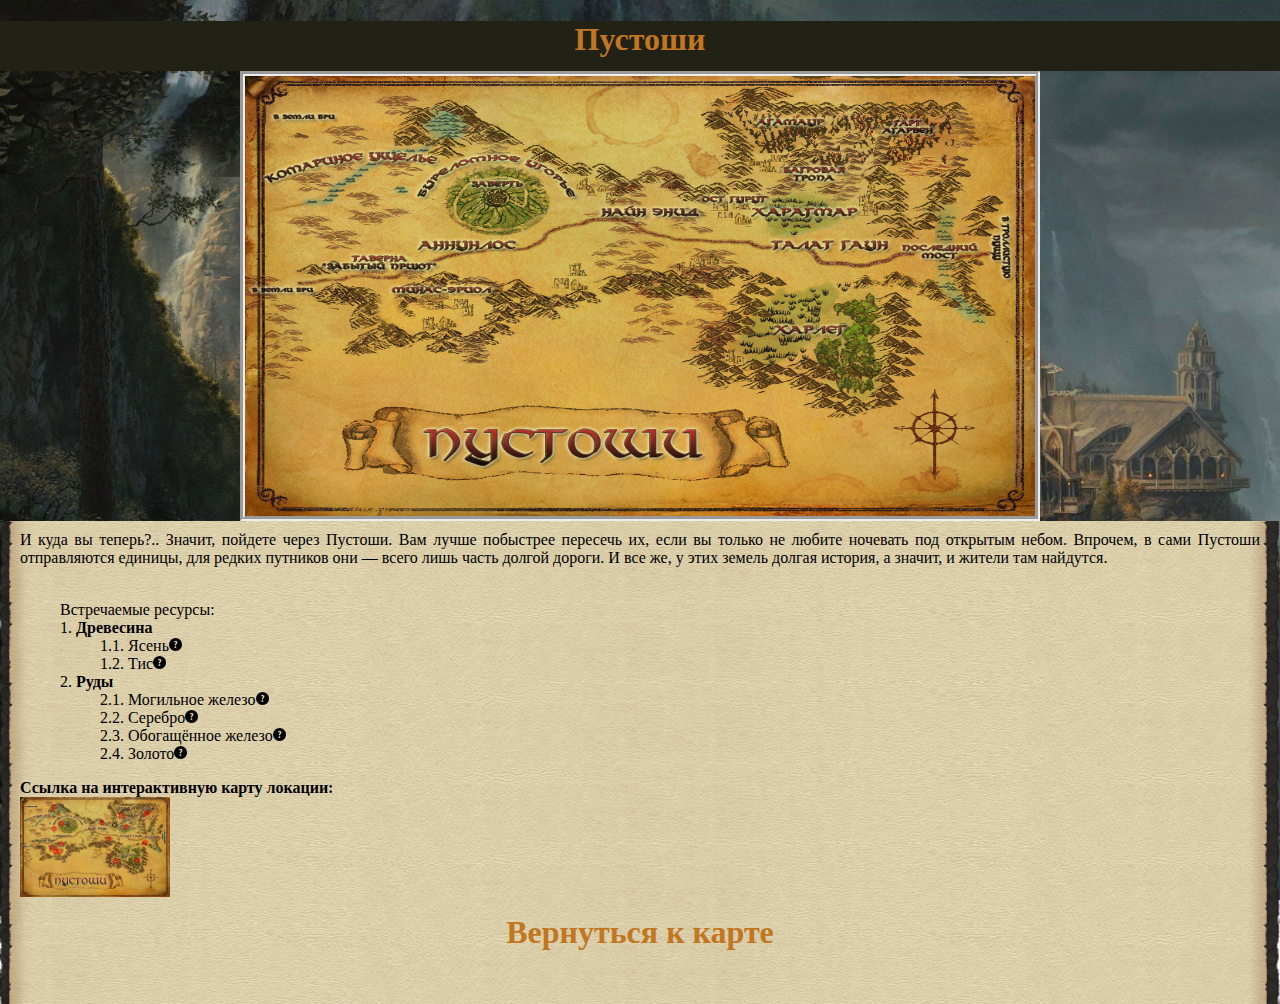
<file: lone-lands.html>
<!DOCTYPE html>
<html lang="ru">
<head>
    <meta charset="UTF-8">
    <meta name="viewport" content="width=device-width, initial-scale=1.0">
    <meta http-equiv="X-UA-Compatible" content="ie=edge">
    <link rel="stylesheet" href="lone-lands.css">
    <title>Пустоши</title>
</head>
<body>
        <div class="lone-lands">
            <a name="lone-lands"></a>
            <h1 class="title-lone-lands">Пустоши</h1>
            <div class="ln">
                    <img src="img/lone-lands-map-b.jpg" class="lone-lands-img">
                    <span class="lone-lands-text">
                            И куда вы теперь?..
                            Значит, пойдете через Пустоши. Вам лучше побыстрее пересечь их, если вы только не любите ночевать под открытым небом. Впрочем, в сами Пустоши отправляются единицы, для редких путников они — всего лишь часть долгой дороги. И все же, у этих земель долгая история, а значит, и жители там найдутся.<br>
                        <br>
                    <ol>Встречаемые ресурсы:
                        <li><strong>Древесина</strong>           
                            <ol>                                        
                                <li class="ash">Ясень<a class="image" href="#"><img src="img/ques.png"><span><img src="img/100px-Ash_Branches.jpg" /></span></a></li>
                                <li class="yew">Тис<a class="image" href="#"><img src="img/ques.png"><span><img src="img/100px-Yew_Branches.jpg" /></span></a></li>
                            </ol>
                        </li>   
                        <li><strong>Руды</strong>
                            <ol>
                                <li class="iron">Могильное железо<a class="image" href="#"><img src="img/ques.png"><span><img src="img/100px-Barrow-iron_Deposit.jpg" /></span></a></li>
                                <li class="silver">Серебро<a class="image" href="#"><img src="img/ques.png"><span><img src="img/100px-Silver_Deposit.jpg" /></span></a></li>
                                <li class="rich-iron">Обогащённое железо<a class="image" href="#"><img src="img/ques.png"><span><img src="img/100px-Rich_Iron_Deposit.jpg" /></span></a></li>
                                <li class="gold">Золото<a class="image" href="#"><img src="img/ques.png"><span><img src="img/100px-Gold_Deposit.jpg" /></span></a></li>
                            </ol>
                        </li>              
                    </ol>
                    <span><strong>Ссылка на интерактивную карту локации:</strong>
                            <br>
                            <a href="http://map.lotro-mindon.ru/map/lone-lands">                                
                            <img src="img/lone-lands-map.jpg" width="150" height="100"></a>
                    </span>
                    <a href="index.html" class="home-link"><h1 class="home">Вернуться к карте</h1></a>
                </span>
            </div>
        </div>
</body>
</html>
</file>
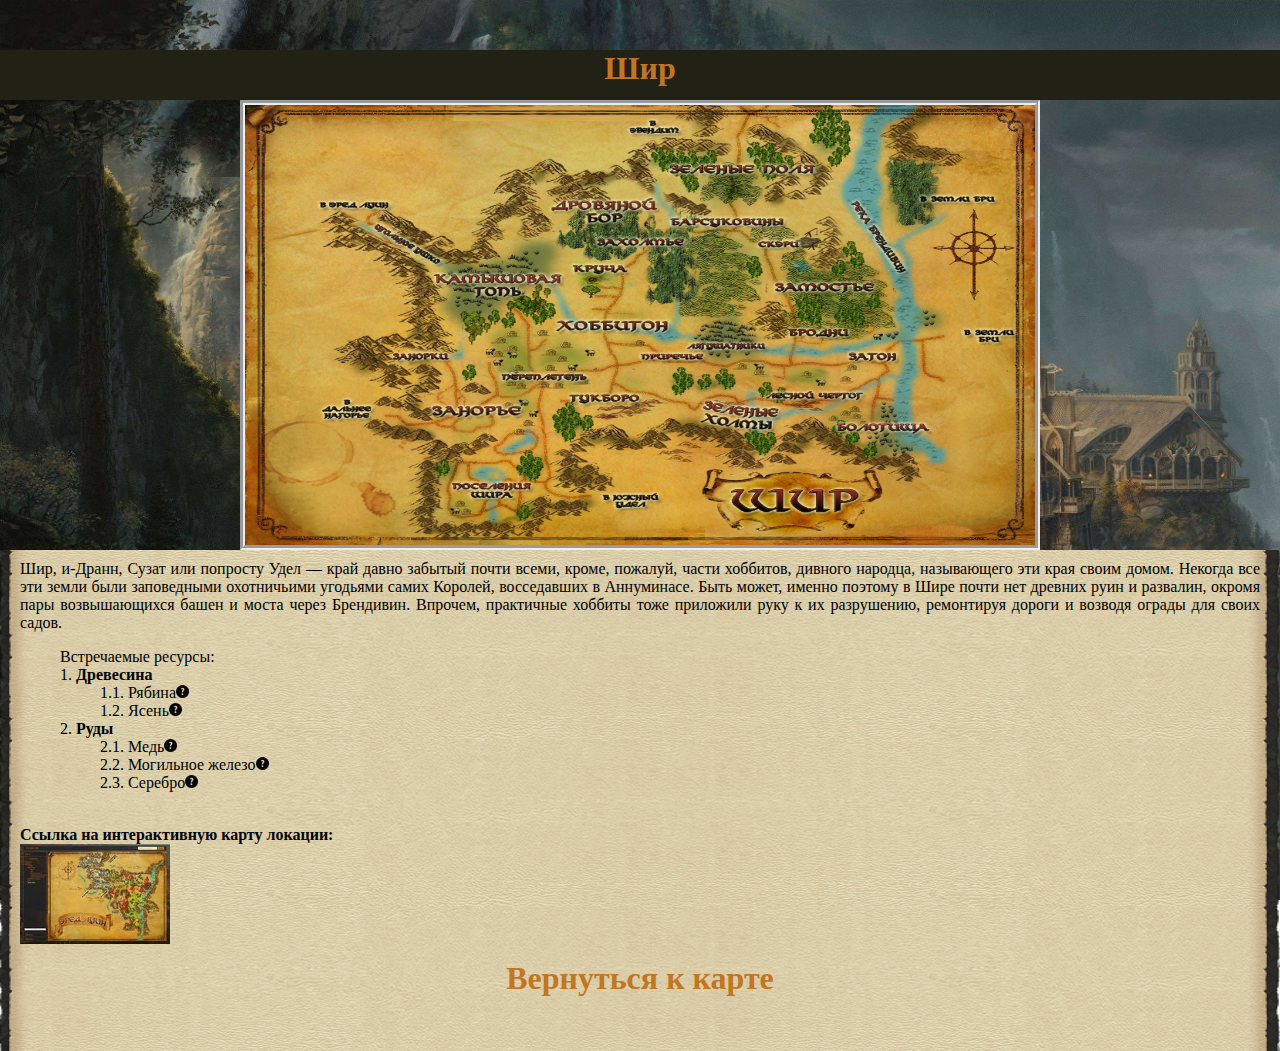
<file: shire.html>
<!DOCTYPE html>
<html lang="ru">
<head>
    <meta charset="UTF-8">
    <meta name="viewport" content="width=device-width, initial-scale=1.0">
    <meta http-equiv="X-UA-Compatible" content="ie=edge">
    <link rel="stylesheet" href="shire.css">
    <title>Шир</title>
</head>
    <body>
        <main class="main">
            <div class="locations">
                <a name="shire"></a>
                <div class="shire">
                    <h1 class="title-shire">Шир</h1>               
                    <div class="sh">
                        <img src="img/shire-map-b.jpg" class="shire-img">
                        <span class="shire-text">
                                Шир, и-Дранн, Сузат или попросту Удел — край давно забытый почти всеми, кроме, пожалуй, части хоббитов, дивного народца, называющего эти края своим домом.
                                Некогда все эти земли были заповедными охотничьими угодьями самих Королей, восседавших в Аннуминасе. Быть может, именно поэтому в Шире почти нет древних руин и развалин, окромя пары возвышающихся башен и моста через Брендивин. Впрочем, практичные хоббиты тоже приложили руку к их разрушению, ремонтируя дороги и возводя ограды для своих садов.

                            <ol>Встречаемые ресурсы:
                                <li><strong>Древесина</strong>           
                                    <ol>
                                        <li class="rowan">Рябина<a class="image" href="#"><img src="img/ques.png"><span><img src="img/100px-Rowan_Branches.jpg" /></span></a></li>
                                        <li class="ash">Ясень<a class="image" href="#"><img src="img/ques.png"><span><img src="img/100px-Ash_Branches.jpg" /></span></a></li>
                                    </ol>
                                </li>   
                                <li><strong>Руды</strong>
                                    <ol>
                                        <li class="copper">Медь<a class="image" href="#"><img src="img/ques.png"><span><img src="img/100px-Copper_Deposit.jpg" /></span></a></li>
                                        <li class="iron">Могильное железо<a class="image" href="#"><img src="img/ques.png"><span><img src="img/100px-Barrow-iron_Deposit.jpg" /></span></a></li>
                                        <li class="silver">Серебро<a class="image" href="#"><img src="img/ques.png"><span><img src="img/100px-Silver_Deposit.jpg" /></span></a></li>
                                    </ol>
                                </li>              
                            </ol>
                            <br>            
                            <span><strong>Ссылка на интерактивную карту локации:</strong>
                                <br>
                                <a href="http://map.lotro-mindon.ru/map/shire">
                                <img src="img/shire-map.jpg" width="150" height="100"></a>
                            </span>
                            <a href="index.html" class="home-link"><h1 class="home">Вернуться к карте</h1></a>
                        </span>           
                    </div>
                    
                </div>
                
            </div>
        </main>
    </body>
</html>
</file>
<file: index.css>
body{
    background-image: url(img/map.jpg);
    background-attachment: fixed;
    background-position: 0 0;
    margin: 0;
    font-family: 'Trebuchet MS';
    background-size: 1920px 1080px;
    background-repeat: no-repeat;
}
.shire-link{
    position: absolute;
    top: 510px;
    left: 850px;
    width: 100px;
    height: 100px;
    
}
.bree-lands-link{
    position: absolute;
    top: 480px;
    left: 1050px;
    width: 220px;
    height: 100px;
    
}
.ered-luin-link{
    position: absolute;
    top: 330px;
    left: 500px;
    width: 210px;
    height: 100px;
    
}
.lone-lands-link{
    position: absolute;
    top: 450px;
    left: 1280px;
    width: 170px;
    height: 100px;
    
}
.evendim-link{
    position: absolute;
    top: 370px;
    left: 830px;
    width: 190px;
    height: 100px;
    
}
.forochel-link{
    position: absolute;
    top: 150px;
    left: 740px;
    width: 190px;
    height: 100px;
    
}
.help-text{
    position: absolute;
    border: 5px;
    border-style: groove;
    display: flex;
    flex-direction: row;
    height: fit-content;
    width: 400px;
    margin: 100px;
    bottom: 0;
}
.text{
    
    padding: 10px 20px ;
    z-index: 100;
    background-image: url(img/per.png);
    text-align: center;
    box-sizing: border-box; 
    background-repeat: round;
    font-size: 23px;
    
}
</file>
<file: bree-lands.css>
body{
    background-image: url(img/back.jpg);
    background-attachment: fixed;
    background-position: 0 0;
    margin: 0;
    font-family: 'Trebuchet MS';
    background-size: cover;
    background-repeat: no-repeat;
    
    
}
html{
    width: fit-content;
}
.home{
    height: 50px;
    color: #C17621;
    text-align: center;
}
.home-link{
    text-decoration: none;
}
.locations{
    display: flex;
    flex-direction: column;

    }
.shire{
    box-sizing: border-box;
    
}
.sh{
    display: flex;
    flex-direction: row;
    
}    
.bree-land{
    box-sizing: border-box;
    
    
}
.br{
    display: flex;
    flex-direction: row; 
}
.ered-luin{
    box-sizing: border-box;
    
}
.er{
    display: flex;
    flex-direction: row;
   
     
}
.lone-lands{
    box-sizing: border-box;
}
.ln{
    display: flex;
    flex-direction: row; 
}
.evendim{
    box-sizing: border-box;
}
.ev{
    display: flex;
    flex-direction: row;
}
.forochel{
    box-sizing: border-box;
}
.fo{
    display: flex;
    flex-direction: row;
}
.title-shire{
    background-color: #222116;
    height: 50px;
    color: #C17621;
    text-align: center;
    margin-top: 50px;
    margin-bottom: 0;   
    position: relative;
   
}
.shire-img{
    height: 450px;
    width: 800px;
    position: relative;
    left: 100px;
    border: 5px;
    border-style: groove;   
    box-sizing: border-box; 
    
}
.shire-text{
    margin-left: 120px;
    margin-top: 0;
    margin-right: 20px;
    padding: 10px 20px ;
    z-index: 100;
    background-image: url(img/per.png);
    text-align: justify;
    box-sizing: border-box; 
    background-repeat: round;
    height: 50%;
    line-height: 18px; 

}
.title-bree-lands{
    background-color: #222116;
    height: 50px;
    color: #C17621;
    text-align: center;
    position: relative;
    margin-bottom: 0;
    box-sizing: border-box; 
    width: auto;
}
.bree-lands-img{
    height: 450px;
    width: 800px;
    position: relative;
    left: 100px;
    border: 5px;
    border-style: groove;
    box-sizing: border-box; 
    
}
.bree-lands-text{
    margin-left: 120px;
    margin-top: 0;
    margin-right: 20px;
    padding: 10px 20px ;
    z-index: 100;
    background-image: url(img/per.png);
    text-align: justify;
    box-sizing: border-box; 
    background-repeat: round;
    height: 50%;
    line-height: 18px;   
}
.title-ered-luin{
    background-color: #222116;
    height: 50px;
    color: #C17621;
    text-align: center;
    margin-bottom: 0;   
    position: relative;
    width: auto;
}
.ered-luin-img{
    height: 450px;
    width: 800px;
    position: relative;
    left: 100px;
    border: 5px;
    border-style: groove;
    box-sizing: border-box; 
}
.ered-luin-text{
    margin-left: 120px;
    margin-top: 0;
    margin-right: 20px;
    padding: 10px 20px ;
    z-index: 100;
    background-image: url(img/per.png);
    text-align: justify;
    box-sizing: border-box;
    background-repeat: round;
    height: 40%;
    line-height: 18px;
}
.title-lone-lands{
    background-color: #222116;
    height: 50px;
    color: #C17621;
    text-align: center;
    margin-bottom: 0;   
    position: relative;
    width: auto;
}
.lone-lands-img{
    height: 450px;
    width: 800px;
    position: relative;
    left: 100px;
    border: 5px;
    border-style: groove;
    box-sizing: border-box;  
}
.lone-lands-text{
    margin-left: 120px;
    margin-top: 0;
    margin-right: 20px;
    padding: 10px 20px ;
    z-index: 100;
    background-image: url(img/per.png);
    text-align: justify;
    box-sizing: border-box; 
    background-repeat: round;
    height: 50%;
    line-height: 18px;   
}
.title-evendim{
    background-color: #222116;
    height: 50px;
    color: #C17621;
    text-align: center;
    margin-bottom: 0;   
    position: relative;
    width: auto;
}
.evendim-img{
    height: 450px;
    width: 800px;
    position: relative;
    left: 100px;
    border: 5px;
    border-style: groove;
    box-sizing: border-box;  
}
.evendim-text{
    margin-left: 120px;
    margin-top: 0;
    margin-right: 20px;
    padding: 10px 20px ;
    z-index: 100;
    background-image: url(img/per.png);
    text-align: justify;
    box-sizing: border-box; 
    background-repeat: round;
    height: 50%;
    line-height: 18px;   
}
.title-forochel{
    background-color: #222116;
    height: 50px;
    color: #C17621;
    text-align: center;
    margin-bottom: 0;   
    position: relative;
    width: auto;
}
.forochel-img{
    height: 450px;
    width: 800px;
    position: relative;
    left: 100px;
    border: 5px;
    border-style: groove;
    box-sizing: border-box;  
}
.forochel-text{
    margin-left: 120px;
    margin-top: 0;
    margin-right: 20px;
    padding: 10px 20px ;
    z-index: 100;
    background-image: url(img/per.png);
    text-align: justify;
    box-sizing: border-box; 
    background-repeat: round;
    height: 50%;
    line-height: 18px;   
}

ol{
    list-style: none; 
    counter-reset: li; 
}
li:before {
    counter-increment: li; 
    content: counters(li,".") ". "; 
}
    @media screen and (max-width:1280px){
        .sh{
            display: flex;
            flex-direction: column;
            align-items: center;
        }
        .br{
            display: flex;
            flex-direction: column;
            align-items: center;
        }
        .er{
            display: flex;
            flex-direction: column;
            align-items: center;
        }
        .ln{
            display: flex;
            flex-direction: column;
            align-items: center;
        }
        .ev{
            display: flex;
            flex-direction: column;
            align-items: center;
        }
        .fo{
            display: flex;
            flex-direction: column;
            align-items: center;
        }
        .shire-img{
            max-width: 800px;
            max-height: 450px;
            left: 0;
        }
        .bree-lands-img{
            max-width: 800px;
            max-height: 450px;
            left: 0;
        }
        .ered-luin-img{
            max-width: 800px;
            max-height: 450px;
            left: 0;
        }
        .lone-lands-img{
            max-width: 800px;
            max-height: 450px;
            left: 0;
        }
        .evendim-img{
            max-width: 800px;
            max-height: 450px;
            left: 0;
        }
        .forochel-img{
            max-width: 800px;
            max-height: 450px;
            left: 0;
        }
        .shire-text{
            margin: 0;
        }
        .bree-lands-text{
            margin: 0;
        }
        .ered-luin-text{
            margin: 0;
        }
        .lone-lands-text{
            margin: 0;
        }
        .evendim-text{
            margin: 0;
        }
        .forochel-text{
            margin: 0;
        }
    }
    .image span{
        border-radius: 5px 5px 5px 5px;
        visibility: hidden;
        position: absolute;
        left: 1200px;
        box-shadow: -2px 2px 10px -1px #333; 
        border-radius: 5px;
        width: 100px;
        height: 100px;
        z-index: 9999;
    }
    .image:hover span{
    visibility: visible;
    }
    a:link{
        color: black;

    }
    a:visited{
        color: black;
    }
</file>
<file: content.css>
body{
    background-image: url(img/back.jpg);
    background-attachment: fixed;
    background-position: 0 0;
    margin: 0;
    font-family: 'Trebuchet MS';
    background-size: cover;
    background-repeat: no-repeat;
    
    
}
main{
   
}
html{
    overflow-x: hidden;
    overflow-y: auto;
}
.locations{
    display: flex;
    flex-direction: column;
    flex-wrap: wrap;
    
    }
.shire{
    box-sizing: border-box;
    width: 1536px;
    margin: 0 auto;
}
.sh{
    display: flex;
    flex-direction: row;
    
}    
.bree-lands{
    box-sizing: border-box;
    width: 1536px;
    margin: 0 auto;
    
}
.br{
    display: flex;
    flex-direction: row; 
}
.ered-luin{
    box-sizing: border-box;
    width: 1536px;
    margin: 0 auto;
}
.er{
    display: flex;
    flex-direction: row;
   
     
}
.lone-lands{
    box-sizing: border-box;
    width: 1536px;
    margin: 0 auto;
}
.ln{
    display: flex;
    flex-direction: row; 
}
.evendim{
    box-sizing: border-box;
    width: 1536px;
    margin: 0 auto;
}
.ev{
    display: flex;
    flex-direction: row;
}
.forochel{
    box-sizing: border-box;
    width: 1536px;
    margin: 0 auto;
}
.fo{
    display: flex;
    flex-direction: row;
}
.title-shire{
    background-color: #222116;
    height: 50px;
    color: #C17621;
    text-align: center;
    margin-top: 50px;
    margin-bottom: 0;   
    position: relative;
   
}
.shire-img{
    height: 450px;
    width: 800px;
    position: relative;
    left: 100px;
    border: 5px;
    border-style: groove;   
    box-sizing: border-box; 
    
}
.shire-text{
    margin-left: 120px;
    margin-top: 0;
    margin-right: 20px;
    padding: 10px 20px ;
    z-index: 100;
    background-image: url(img/per.png);
    text-align: justify;
    box-sizing: border-box; 
    background-repeat: round;
    height: 50%;
    line-height: 18px; 
    
}
.title-bree-lands{
    background-color: #222116;
    height: 50px;
    color: #C17621;
    text-align: center;
    position: relative;
    margin-bottom: 0;
    box-sizing: border-box; 
    width: auto;
}
.bree-lands-img{
    height: 450px;
    width: 800px;
    position: relative;
    left: 100px;
    border: 5px;
    border-style: groove;
    box-sizing: border-box; 
    
}
.bree-lands-text{
    margin-left: 120px;
    margin-top: 0;
    margin-right: 20px;
    padding: 10px 20px ;
    z-index: 100;
    background-image: url(img/per.png);
    text-align: justify;
    box-sizing: border-box; 
    background-repeat: round;
    height: 50%;
    line-height: 18px;   
}
.title-ered-luin{
    background-color: #222116;
    height: 50px;
    color: #C17621;
    text-align: center;
    margin-bottom: 0;   
    position: relative;
    width: auto;
}
.ered-luin-img{
    height: 450px;
    width: 800px;
    position: relative;
    left: 100px;
    border: 5px;
    border-style: groove;
    box-sizing: border-box; 
}
.ered-luin-text{
    margin-left: 120px;
    margin-top: 0;
    margin-right: 20px;
    padding: 10px 20px ;
    z-index: 100;
    background-image: url(img/per.png);
    text-align: justify;
    box-sizing: border-box;
    background-repeat: round;
    height: 40%;
    line-height: 18px;
}
.title-lone-lands{
    background-color: #222116;
    height: 50px;
    color: #C17621;
    text-align: center;
    margin-bottom: 0;   
    position: relative;
    width: auto;
}
.lone-lands-img{
    height: 450px;
    width: 800px;
    position: relative;
    left: 100px;
    border: 5px;
    border-style: groove;
    box-sizing: border-box;  
}
.lone-lands-text{
    margin-left: 120px;
    margin-top: 0;
    margin-right: 20px;
    padding: 10px 20px ;
    z-index: 100;
    background-image: url(img/per.png);
    text-align: justify;
    box-sizing: border-box; 
    background-repeat: round;
    height: 50%;
    line-height: 18px;   
}
.title-evendim{
    background-color: #222116;
    height: 50px;
    color: #C17621;
    text-align: center;
    margin-bottom: 0;   
    position: relative;
    width: auto;
}
.evendim-img{
    height: 450px;
    width: 800px;
    position: relative;
    left: 100px;
    border: 5px;
    border-style: groove;
    box-sizing: border-box;  
}
.evendim-text{
    margin-left: 120px;
    margin-top: 0;
    margin-right: 20px;
    padding: 10px 20px ;
    z-index: 100;
    background-image: url(img/per.png);
    text-align: justify;
    box-sizing: border-box; 
    background-repeat: round;
    height: 50%;
    line-height: 18px;   
}
.title-forochel{
    background-color: #222116;
    height: 50px;
    color: #C17621;
    text-align: center;
    margin-bottom: 0;   
    position: relative;
    width: auto;
}
.forochel-img{
    height: 450px;
    width: 800px;
    position: relative;
    left: 100px;
    border: 5px;
    border-style: groove;
    box-sizing: border-box;  
}
.forochel-text{
    margin-left: 120px;
    margin-top: 0;
    margin-right: 20px;
    padding: 10px 20px ;
    z-index: 100;
    background-image: url(img/per.png);
    text-align: justify;
    box-sizing: border-box; 
    background-repeat: round;
    height: 50%;
    line-height: 18px;   
}

ol{
    list-style: none; 
    counter-reset: li; 
}
li:before {
    counter-increment: li; 
    content: counters(li,".") ". "; 
}
    @media screen and (max-width:1280px){
        .sh{
            display: flex;
            flex-direction: column;
            align-items: center;
        }
        .br{
            display: flex;
            flex-direction: column;
            align-items: center;
        }
        .er{
            display: flex;
            flex-direction: column;
            align-items: center;
        }
        .ln{
            display: flex;
            flex-direction: column;
            align-items: center;
        }
        .ev{
            display: flex;
            flex-direction: column;
            align-items: center;
        }
        .fo{
            display: flex;
            flex-direction: column;
            align-items: center;
        }
        .shire-img{
            max-width: 800px;
            max-height: 450px;
            left: 0;
        }
        .bree-lands-img{
            max-width: 800px;
            max-height: 450px;
            left: 0;
        }
        .ered-luin-img{
            max-width: 800px;
            max-height: 450px;
            left: 0;
        }
        .lone-lands-img{
            max-width: 800px;
            max-height: 450px;
            left: 0;
        }
        .evendim-img{
            max-width: 800px;
            max-height: 450px;
            left: 0;
        }
        .forochel-img{
            max-width: 800px;
            max-height: 450px;
            left: 0;
        }
        .shire-text{
            margin: 0;
        }
        .bree-lands-text{
            margin: 0;
        }
        .ered-luin-text{
            margin: 0;
        }
        .lone-lands-text{
            margin: 0;
        }
        .evendim-text{
            margin: 0;
        }
        .forochel-text{
            margin: 0;
        }
    }
    .image span{
        border-radius: 5px 5px 5px 5px;
        visibility: hidden;
        position: absolute;
        left: 1200px;
        box-shadow: -2px 2px 10px -1px #333; 
        border-radius: 5px;
        width: 100px;
        height: 100px;
        z-index: 9999;
    }
    .image:hover span{
    visibility: visible;
    }
    a:link{
        color: black;

    }
    a:visited{
        color: black;
    }
</file>
<file: ered-luin.css>
body{
    background-image: url(img/back.jpg);
    background-attachment: fixed;
    background-position: 0 0;
    margin: 0;
    font-family: 'Trebuchet MS';
    background-size: cover;
    background-repeat: no-repeat;
    
    
}
html{
    width: fit-content;
}
.locations{
    display: flex;
    flex-direction: column;

    }
.shire{
    box-sizing: border-box;
    
}
.sh{
    display: flex;
    flex-direction: row;
    
}    
.bree-land{
    box-sizing: border-box;
    
    
}
.br{
    display: flex;
    flex-direction: row; 
}
.ered-luin{
    box-sizing: border-box;
    
}
.er{
    display: flex;
    flex-direction: row;
   
     
}
.lone-lands{
    box-sizing: border-box;
}
.ln{
    display: flex;
    flex-direction: row; 
}
.evendim{
    box-sizing: border-box;
}
.ev{
    display: flex;
    flex-direction: row;
}
.forochel{
    box-sizing: border-box;
}
.fo{
    display: flex;
    flex-direction: row;
}
.title-shire{
    background-color: #222116;
    height: 50px;
    color: #C17621;
    text-align: center;
    margin-top: 50px;
    margin-bottom: 0;   
    position: relative;
   
}
.shire-img{
    height: 450px;
    width: 800px;
    position: relative;
    left: 100px;
    border: 5px;
    border-style: groove;   
    box-sizing: border-box; 
    
}
.shire-text{
    margin-left: 120px;
    margin-top: 0;
    margin-right: 20px;
    padding: 10px 20px ;
    z-index: 100;
    background-image: url(img/per.png);
    text-align: justify;
    box-sizing: border-box; 
    background-repeat: round;
    height: 50%;
    line-height: 18px; 

}
.title-bree-lands{
    background-color: #222116;
    height: 50px;
    color: #C17621;
    text-align: center;
    position: relative;
    margin-bottom: 0;
    box-sizing: border-box; 
    width: auto;
}
.bree-lands-img{
    height: 450px;
    width: 800px;
    position: relative;
    left: 100px;
    border: 5px;
    border-style: groove;
    box-sizing: border-box; 
    
}
.bree-lands-text{
    margin-left: 120px;
    margin-top: 0;
    margin-right: 20px;
    padding: 10px 20px ;
    z-index: 100;
    background-image: url(img/per.png);
    text-align: justify;
    box-sizing: border-box; 
    background-repeat: round;
    height: 50%;
    line-height: 18px;   
}
.title-ered-luin{
    background-color: #222116;
    height: 50px;
    color: #C17621;
    text-align: center;
    margin-bottom: 0;   
    position: relative;
    width: auto;
}
.ered-luin-img{
    height: 450px;
    width: 800px;
    position: relative;
    left: 100px;
    border: 5px;
    border-style: groove;
    box-sizing: border-box; 
}
.ered-luin-text{
    margin-left: 120px;
    margin-top: 0;
    margin-right: 20px;
    padding: 10px 20px ;
    z-index: 100;
    background-image: url(img/per.png);
    text-align: justify;
    box-sizing: border-box;
    background-repeat: round;
    height: 40%;
    line-height: 18px;
}
.title-lone-lands{
    background-color: #222116;
    height: 50px;
    color: #C17621;
    text-align: center;
    margin-bottom: 0;   
    position: relative;
    width: auto;
}
.lone-lands-img{
    height: 450px;
    width: 800px;
    position: relative;
    left: 100px;
    border: 5px;
    border-style: groove;
    box-sizing: border-box;  
}
.lone-lands-text{
    margin-left: 120px;
    margin-top: 0;
    margin-right: 20px;
    padding: 10px 20px ;
    z-index: 100;
    background-image: url(img/per.png);
    text-align: justify;
    box-sizing: border-box; 
    background-repeat: round;
    height: 50%;
    line-height: 18px;   
}
.title-evendim{
    background-color: #222116;
    height: 50px;
    color: #C17621;
    text-align: center;
    margin-bottom: 0;   
    position: relative;
    width: auto;
}
.evendim-img{
    height: 450px;
    width: 800px;
    position: relative;
    left: 100px;
    border: 5px;
    border-style: groove;
    box-sizing: border-box;  
}
.evendim-text{
    margin-left: 120px;
    margin-top: 0;
    margin-right: 20px;
    padding: 10px 20px ;
    z-index: 100;
    background-image: url(img/per.png);
    text-align: justify;
    box-sizing: border-box; 
    background-repeat: round;
    height: 50%;
    line-height: 18px;   
}
.title-forochel{
    background-color: #222116;
    height: 50px;
    color: #C17621;
    text-align: center;
    margin-bottom: 0;   
    position: relative;
    width: auto;
}
.forochel-img{
    height: 450px;
    width: 800px;
    position: relative;
    left: 100px;
    border: 5px;
    border-style: groove;
    box-sizing: border-box;  
}
.forochel-text{
    margin-left: 120px;
    margin-top: 0;
    margin-right: 20px;
    padding: 10px 20px ;
    z-index: 100;
    background-image: url(img/per.png);
    text-align: justify;
    box-sizing: border-box; 
    background-repeat: round;
    height: 50%;
    line-height: 18px;   
}

ol{
    list-style: none; 
    counter-reset: li; 
}
li:before {
    counter-increment: li; 
    content: counters(li,".") ". "; 
}
    @media screen and (max-width:1280px){
        .sh{
            display: flex;
            flex-direction: column;
            align-items: center;
        }
        .br{
            display: flex;
            flex-direction: column;
            align-items: center;
        }
        .er{
            display: flex;
            flex-direction: column;
            align-items: center;
        }
        .ln{
            display: flex;
            flex-direction: column;
            align-items: center;
        }
        .ev{
            display: flex;
            flex-direction: column;
            align-items: center;
        }
        .fo{
            display: flex;
            flex-direction: column;
            align-items: center;
        }
        .shire-img{
            max-width: 800px;
            max-height: 450px;
            left: 0;
        }
        .bree-lands-img{
            max-width: 800px;
            max-height: 450px;
            left: 0;
        }
        .ered-luin-img{
            max-width: 800px;
            max-height: 450px;
            left: 0;
        }
        .lone-lands-img{
            max-width: 800px;
            max-height: 450px;
            left: 0;
        }
        .evendim-img{
            max-width: 800px;
            max-height: 450px;
            left: 0;
        }
        .forochel-img{
            max-width: 800px;
            max-height: 450px;
            left: 0;
        }
        .shire-text{
            margin: 0;
        }
        .bree-lands-text{
            margin: 0;
        }
        .ered-luin-text{
            margin: 0;
        }
        .lone-lands-text{
            margin: 0;
        }
        .evendim-text{
            margin: 0;
        }
        .forochel-text{
            margin: 0;
        }
    }
    .image span{
        border-radius: 5px 5px 5px 5px;
        visibility: hidden;
        position: absolute;
        left: 1200px;
        box-shadow: -2px 2px 10px -1px #333; 
        border-radius: 5px;
        width: 100px;
        height: 100px;
        z-index: 9999;
    }
    .image:hover span{
    visibility: visible;
    }
    a:link{
        color: black;

    }
    a:visited{
        color: black;
    }
    .home{
        height: 50px;
        color: #C17621;
        text-align: center;
    }
    .home-link{
        text-decoration: none;
    }
</file>
<file: evendim.css>
body{
    background-image: url(img/back.jpg);
    background-attachment: fixed;
    background-position: 0 0;
    margin: 0;
    font-family: 'Trebuchet MS';
    background-size: cover;
    background-repeat: no-repeat;
    
    
}
html{
    width: fit-content;
}
.locations{
    display: flex;
    flex-direction: column;

    }
.shire{
    box-sizing: border-box;
    
}
.sh{
    display: flex;
    flex-direction: row;
    
}    
.bree-land{
    box-sizing: border-box;
    
    
}
.br{
    display: flex;
    flex-direction: row; 
}
.ered-luin{
    box-sizing: border-box;
    
}
.er{
    display: flex;
    flex-direction: row;
   
     
}
.lone-lands{
    box-sizing: border-box;
}
.ln{
    display: flex;
    flex-direction: row; 
}
.evendim{
    box-sizing: border-box;
}
.ev{
    display: flex;
    flex-direction: row;
}
.forochel{
    box-sizing: border-box;
}
.fo{
    display: flex;
    flex-direction: row;
}
.title-shire{
    background-color: #222116;
    height: 50px;
    color: #C17621;
    text-align: center;
    margin-top: 50px;
    margin-bottom: 0;   
    position: relative;
   
}
.shire-img{
    height: 450px;
    width: 800px;
    position: relative;
    left: 100px;
    border: 5px;
    border-style: groove;   
    box-sizing: border-box; 
    
}
.shire-text{
    margin-left: 120px;
    margin-top: 0;
    margin-right: 20px;
    padding: 10px 20px ;
    z-index: 100;
    background-image: url(img/per.png);
    text-align: justify;
    box-sizing: border-box; 
    background-repeat: round;
    height: 50%;
    line-height: 18px; 

}
.title-bree-lands{
    background-color: #222116;
    height: 50px;
    color: #C17621;
    text-align: center;
    position: relative;
    margin-bottom: 0;
    box-sizing: border-box; 
    width: auto;
}
.bree-lands-img{
    height: 450px;
    width: 800px;
    position: relative;
    left: 100px;
    border: 5px;
    border-style: groove;
    box-sizing: border-box; 
    
}
.bree-lands-text{
    margin-left: 120px;
    margin-top: 0;
    margin-right: 20px;
    padding: 10px 20px ;
    z-index: 100;
    background-image: url(img/per.png);
    text-align: justify;
    box-sizing: border-box; 
    background-repeat: round;
    height: 50%;
    line-height: 18px;   
}
.title-ered-luin{
    background-color: #222116;
    height: 50px;
    color: #C17621;
    text-align: center;
    margin-bottom: 0;   
    position: relative;
    width: auto;
}
.ered-luin-img{
    height: 450px;
    width: 800px;
    position: relative;
    left: 100px;
    border: 5px;
    border-style: groove;
    box-sizing: border-box; 
}
.ered-luin-text{
    margin-left: 120px;
    margin-top: 0;
    margin-right: 20px;
    padding: 10px 20px ;
    z-index: 100;
    background-image: url(img/per.png);
    text-align: justify;
    box-sizing: border-box;
    background-repeat: round;
    height: 40%;
    line-height: 18px;
}
.title-lone-lands{
    background-color: #222116;
    height: 50px;
    color: #C17621;
    text-align: center;
    margin-bottom: 0;   
    position: relative;
    width: auto;
}
.lone-lands-img{
    height: 450px;
    width: 800px;
    position: relative;
    left: 100px;
    border: 5px;
    border-style: groove;
    box-sizing: border-box;  
}
.lone-lands-text{
    margin-left: 120px;
    margin-top: 0;
    margin-right: 20px;
    padding: 10px 20px ;
    z-index: 100;
    background-image: url(img/per.png);
    text-align: justify;
    box-sizing: border-box; 
    background-repeat: round;
    height: 50%;
    line-height: 18px;   
}
.title-evendim{
    background-color: #222116;
    height: 50px;
    color: #C17621;
    text-align: center;
    margin-bottom: 0;   
    position: relative;
    width: auto;
}
.evendim-img{
    height: 450px;
    width: 800px;
    position: relative;
    left: 100px;
    border: 5px;
    border-style: groove;
    box-sizing: border-box;  
}
.evendim-text{
    margin-left: 120px;
    margin-top: 0;
    margin-right: 20px;
    padding: 10px 20px ;
    z-index: 100;
    background-image: url(img/per.png);
    text-align: justify;
    box-sizing: border-box; 
    background-repeat: round;
    height: 50%;
    line-height: 18px;   
}
.title-forochel{
    background-color: #222116;
    height: 50px;
    color: #C17621;
    text-align: center;
    margin-bottom: 0;   
    position: relative;
    width: auto;
}
.forochel-img{
    height: 450px;
    width: 800px;
    position: relative;
    left: 100px;
    border: 5px;
    border-style: groove;
    box-sizing: border-box;  
}
.forochel-text{
    margin-left: 120px;
    margin-top: 0;
    margin-right: 20px;
    padding: 10px 20px ;
    z-index: 100;
    background-image: url(img/per.png);
    text-align: justify;
    box-sizing: border-box; 
    background-repeat: round;
    height: 50%;
    line-height: 18px;   
}

ol{
    list-style: none; 
    counter-reset: li; 
}
li:before {
    counter-increment: li; 
    content: counters(li,".") ". "; 
}
    @media screen and (max-width:1280px){
        .sh{
            display: flex;
            flex-direction: column;
            align-items: center;
        }
        .br{
            display: flex;
            flex-direction: column;
            align-items: center;
        }
        .er{
            display: flex;
            flex-direction: column;
            align-items: center;
        }
        .ln{
            display: flex;
            flex-direction: column;
            align-items: center;
        }
        .ev{
            display: flex;
            flex-direction: column;
            align-items: center;
        }
        .fo{
            display: flex;
            flex-direction: column;
            align-items: center;
        }
        .shire-img{
            max-width: 800px;
            max-height: 450px;
            left: 0;
        }
        .bree-lands-img{
            max-width: 800px;
            max-height: 450px;
            left: 0;
        }
        .ered-luin-img{
            max-width: 800px;
            max-height: 450px;
            left: 0;
        }
        .lone-lands-img{
            max-width: 800px;
            max-height: 450px;
            left: 0;
        }
        .evendim-img{
            max-width: 800px;
            max-height: 450px;
            left: 0;
        }
        .forochel-img{
            max-width: 800px;
            max-height: 450px;
            left: 0;
        }
        .shire-text{
            margin: 0;
        }
        .bree-lands-text{
            margin: 0;
        }
        .ered-luin-text{
            margin: 0;
        }
        .lone-lands-text{
            margin: 0;
        }
        .evendim-text{
            margin: 0;
        }
        .forochel-text{
            margin: 0;
        }
    }
    .image span{
        border-radius: 5px 5px 5px 5px;
        visibility: hidden;
        position: absolute;
        left: 1200px;
        box-shadow: -2px 2px 10px -1px #333; 
        border-radius: 5px;
        width: 100px;
        height: 100px;
        z-index: 9999;
    }
    .image:hover span{
    visibility: visible;
    }
    a:link{
        color: black;

    }
    a:visited{
        color: black;
    }
    .home{
        height: 50px;
        color: #C17621;
        text-align: center;
    }
    .home-link{
        text-decoration: none;
    }
</file>
<file: forochel.css>
body{
    background-image: url(img/back.jpg);
    background-attachment: fixed;
    background-position: 0 0;
    margin: 0;
    font-family: 'Trebuchet MS';
    background-size: cover;
    background-repeat: no-repeat;
    
    
}
html{
    width: fit-content;
}
.locations{
    display: flex;
    flex-direction: column;

    }
.shire{
    box-sizing: border-box;
    
}
.sh{
    display: flex;
    flex-direction: row;
    
}    
.bree-land{
    box-sizing: border-box;
    
    
}
.br{
    display: flex;
    flex-direction: row; 
}
.ered-luin{
    box-sizing: border-box;
    
}
.er{
    display: flex;
    flex-direction: row;
   
     
}
.lone-lands{
    box-sizing: border-box;
}
.ln{
    display: flex;
    flex-direction: row; 
}
.evendim{
    box-sizing: border-box;
}
.ev{
    display: flex;
    flex-direction: row;
}
.forochel{
    box-sizing: border-box;
}
.fo{
    display: flex;
    flex-direction: row;
}
.title-shire{
    background-color: #222116;
    height: 50px;
    color: #C17621;
    text-align: center;
    margin-top: 50px;
    margin-bottom: 0;   
    position: relative;
   
}
.shire-img{
    height: 450px;
    width: 800px;
    position: relative;
    left: 100px;
    border: 5px;
    border-style: groove;   
    box-sizing: border-box; 
    
}
.shire-text{
    margin-left: 120px;
    margin-top: 0;
    margin-right: 20px;
    padding: 10px 20px ;
    z-index: 100;
    background-image: url(img/per.png);
    text-align: justify;
    box-sizing: border-box; 
    background-repeat: round;
    height: 50%;
    line-height: 18px; 

}
.title-bree-lands{
    background-color: #222116;
    height: 50px;
    color: #C17621;
    text-align: center;
    position: relative;
    margin-bottom: 0;
    box-sizing: border-box; 
    width: auto;
}
.bree-lands-img{
    height: 450px;
    width: 800px;
    position: relative;
    left: 100px;
    border: 5px;
    border-style: groove;
    box-sizing: border-box; 
    
}
.bree-lands-text{
    margin-left: 120px;
    margin-top: 0;
    margin-right: 20px;
    padding: 10px 20px ;
    z-index: 100;
    background-image: url(img/per.png);
    text-align: justify;
    box-sizing: border-box; 
    background-repeat: round;
    height: 50%;
    line-height: 18px;   
}
.title-ered-luin{
    background-color: #222116;
    height: 50px;
    color: #C17621;
    text-align: center;
    margin-bottom: 0;   
    position: relative;
    width: auto;
}
.ered-luin-img{
    height: 450px;
    width: 800px;
    position: relative;
    left: 100px;
    border: 5px;
    border-style: groove;
    box-sizing: border-box; 
}
.ered-luin-text{
    margin-left: 120px;
    margin-top: 0;
    margin-right: 20px;
    padding: 10px 20px ;
    z-index: 100;
    background-image: url(img/per.png);
    text-align: justify;
    box-sizing: border-box;
    background-repeat: round;
    height: 40%;
    line-height: 18px;
}
.title-lone-lands{
    background-color: #222116;
    height: 50px;
    color: #C17621;
    text-align: center;
    margin-bottom: 0;   
    position: relative;
    width: auto;
}
.lone-lands-img{
    height: 450px;
    width: 800px;
    position: relative;
    left: 100px;
    border: 5px;
    border-style: groove;
    box-sizing: border-box;  
}
.lone-lands-text{
    margin-left: 120px;
    margin-top: 0;
    margin-right: 20px;
    padding: 10px 20px ;
    z-index: 100;
    background-image: url(img/per.png);
    text-align: justify;
    box-sizing: border-box; 
    background-repeat: round;
    height: 50%;
    line-height: 18px;   
}
.title-evendim{
    background-color: #222116;
    height: 50px;
    color: #C17621;
    text-align: center;
    margin-bottom: 0;   
    position: relative;
    width: auto;
}
.evendim-img{
    height: 450px;
    width: 800px;
    position: relative;
    left: 100px;
    border: 5px;
    border-style: groove;
    box-sizing: border-box;  
}
.evendim-text{
    margin-left: 120px;
    margin-top: 0;
    margin-right: 20px;
    padding: 10px 20px ;
    z-index: 100;
    background-image: url(img/per.png);
    text-align: justify;
    box-sizing: border-box; 
    background-repeat: round;
    height: 50%;
    line-height: 18px;   
}
.title-forochel{
    background-color: #222116;
    height: 50px;
    color: #C17621;
    text-align: center;
    margin-bottom: 0;   
    position: relative;
    width: auto;
}
.forochel-img{
    height: 450px;
    width: 800px;
    position: relative;
    left: 100px;
    border: 5px;
    border-style: groove;
    box-sizing: border-box;  
}
.forochel-text{
    margin-left: 120px;
    margin-top: 0;
    margin-right: 20px;
    padding: 10px 20px ;
    z-index: 100;
    background-image: url(img/per.png);
    text-align: justify;
    box-sizing: border-box; 
    background-repeat: round;
    height: 50%;
    line-height: 18px;   
}

ol{
    list-style: none; 
    counter-reset: li; 
}
li:before {
    counter-increment: li; 
    content: counters(li,".") ". "; 
}
    @media screen and (max-width:1280px){
        .sh{
            display: flex;
            flex-direction: column;
            align-items: center;
        }
        .br{
            display: flex;
            flex-direction: column;
            align-items: center;
        }
        .er{
            display: flex;
            flex-direction: column;
            align-items: center;
        }
        .ln{
            display: flex;
            flex-direction: column;
            align-items: center;
        }
        .ev{
            display: flex;
            flex-direction: column;
            align-items: center;
        }
        .fo{
            display: flex;
            flex-direction: column;
            align-items: center;
        }
        .shire-img{
            max-width: 800px;
            max-height: 450px;
            left: 0;
        }
        .bree-lands-img{
            max-width: 800px;
            max-height: 450px;
            left: 0;
        }
        .ered-luin-img{
            max-width: 800px;
            max-height: 450px;
            left: 0;
        }
        .lone-lands-img{
            max-width: 800px;
            max-height: 450px;
            left: 0;
        }
        .evendim-img{
            max-width: 800px;
            max-height: 450px;
            left: 0;
        }
        .forochel-img{
            max-width: 800px;
            max-height: 450px;
            left: 0;
        }
        .shire-text{
            margin: 0;
        }
        .bree-lands-text{
            margin: 0;
        }
        .ered-luin-text{
            margin: 0;
        }
        .lone-lands-text{
            margin: 0;
        }
        .evendim-text{
            margin: 0;
        }
        .forochel-text{
            margin: 0;
        }
    }
    .image span{
        border-radius: 5px 5px 5px 5px;
        visibility: hidden;
        position: absolute;
        left: 1200px;
        box-shadow: -2px 2px 10px -1px #333; 
        border-radius: 5px;
        width: 100px;
        height: 100px;
        z-index: 9999;
    }
    .image:hover span{
    visibility: visible;
    }
    a:link{
        color: black;

    }
    a:visited{
        color: black;
    }
    .home{
        height: 50px;
        color: #C17621;
        text-align: center;
    }
    .home-link{
        text-decoration: none;
    }
</file>
<file: lone-lands.css>
body{
    background-image: url(img/back.jpg);
    background-attachment: fixed;
    background-position: 0 0;
    margin: 0;
    font-family: 'Trebuchet MS';
    background-size: cover;
    background-repeat: no-repeat;
    
    
}
html{
    width: fit-content;
}
.locations{
    display: flex;
    flex-direction: column;

    }
.shire{
    box-sizing: border-box;
    
}
.sh{
    display: flex;
    flex-direction: row;
    
}    
.bree-land{
    box-sizing: border-box;
    
    
}
.br{
    display: flex;
    flex-direction: row; 
}
.ered-luin{
    box-sizing: border-box;
    
}
.er{
    display: flex;
    flex-direction: row;
   
     
}
.lone-lands{
    box-sizing: border-box;
}
.ln{
    display: flex;
    flex-direction: row; 
}
.evendim{
    box-sizing: border-box;
}
.ev{
    display: flex;
    flex-direction: row;
}
.forochel{
    box-sizing: border-box;
}
.fo{
    display: flex;
    flex-direction: row;
}
.title-shire{
    background-color: #222116;
    height: 50px;
    color: #C17621;
    text-align: center;
    margin-top: 50px;
    margin-bottom: 0;   
    position: relative;
   
}
.shire-img{
    height: 450px;
    width: 800px;
    position: relative;
    left: 100px;
    border: 5px;
    border-style: groove;   
    box-sizing: border-box; 
    
}
.shire-text{
    margin-left: 120px;
    margin-top: 0;
    margin-right: 20px;
    padding: 10px 20px ;
    z-index: 100;
    background-image: url(img/per.png);
    text-align: justify;
    box-sizing: border-box; 
    background-repeat: round;
    height: 50%;
    line-height: 18px; 

}
.title-bree-lands{
    background-color: #222116;
    height: 50px;
    color: #C17621;
    text-align: center;
    position: relative;
    margin-bottom: 0;
    box-sizing: border-box; 
    width: auto;
}
.bree-lands-img{
    height: 450px;
    width: 800px;
    position: relative;
    left: 100px;
    border: 5px;
    border-style: groove;
    box-sizing: border-box; 
    
}
.bree-lands-text{
    margin-left: 120px;
    margin-top: 0;
    margin-right: 20px;
    padding: 10px 20px ;
    z-index: 100;
    background-image: url(img/per.png);
    text-align: justify;
    box-sizing: border-box; 
    background-repeat: round;
    height: 50%;
    line-height: 18px;   
}
.title-ered-luin{
    background-color: #222116;
    height: 50px;
    color: #C17621;
    text-align: center;
    margin-bottom: 0;   
    position: relative;
    width: auto;
}
.ered-luin-img{
    height: 450px;
    width: 800px;
    position: relative;
    left: 100px;
    border: 5px;
    border-style: groove;
    box-sizing: border-box; 
}
.ered-luin-text{
    margin-left: 120px;
    margin-top: 0;
    margin-right: 20px;
    padding: 10px 20px ;
    z-index: 100;
    background-image: url(img/per.png);
    text-align: justify;
    box-sizing: border-box;
    background-repeat: round;
    height: 40%;
    line-height: 18px;
}
.title-lone-lands{
    background-color: #222116;
    height: 50px;
    color: #C17621;
    text-align: center;
    margin-bottom: 0;   
    position: relative;
    width: auto;
}
.lone-lands-img{
    height: 450px;
    width: 800px;
    position: relative;
    left: 100px;
    border: 5px;
    border-style: groove;
    box-sizing: border-box;  
}
.lone-lands-text{
    margin-left: 120px;
    margin-top: 0;
    margin-right: 20px;
    padding: 10px 20px ;
    z-index: 100;
    background-image: url(img/per.png);
    text-align: justify;
    box-sizing: border-box; 
    background-repeat: round;
    height: 50%;
    line-height: 18px;   
}
.title-evendim{
    background-color: #222116;
    height: 50px;
    color: #C17621;
    text-align: center;
    margin-bottom: 0;   
    position: relative;
    width: auto;
}
.evendim-img{
    height: 450px;
    width: 800px;
    position: relative;
    left: 100px;
    border: 5px;
    border-style: groove;
    box-sizing: border-box;  
}
.evendim-text{
    margin-left: 120px;
    margin-top: 0;
    margin-right: 20px;
    padding: 10px 20px ;
    z-index: 100;
    background-image: url(img/per.png);
    text-align: justify;
    box-sizing: border-box; 
    background-repeat: round;
    height: 50%;
    line-height: 18px;   
}
.title-forochel{
    background-color: #222116;
    height: 50px;
    color: #C17621;
    text-align: center;
    margin-bottom: 0;   
    position: relative;
    width: auto;
}
.forochel-img{
    height: 450px;
    width: 800px;
    position: relative;
    left: 100px;
    border: 5px;
    border-style: groove;
    box-sizing: border-box;  
}
.forochel-text{
    margin-left: 120px;
    margin-top: 0;
    margin-right: 20px;
    padding: 10px 20px ;
    z-index: 100;
    background-image: url(img/per.png);
    text-align: justify;
    box-sizing: border-box; 
    background-repeat: round;
    height: 50%;
    line-height: 18px;   
}

ol{
    list-style: none; 
    counter-reset: li; 
}
li:before {
    counter-increment: li; 
    content: counters(li,".") ". "; 
}
    @media screen and (max-width:1280px){
        .sh{
            display: flex;
            flex-direction: column;
            align-items: center;
        }
        .br{
            display: flex;
            flex-direction: column;
            align-items: center;
        }
        .er{
            display: flex;
            flex-direction: column;
            align-items: center;
        }
        .ln{
            display: flex;
            flex-direction: column;
            align-items: center;
        }
        .ev{
            display: flex;
            flex-direction: column;
            align-items: center;
        }
        .fo{
            display: flex;
            flex-direction: column;
            align-items: center;
        }
        .shire-img{
            max-width: 800px;
            max-height: 450px;
            left: 0;
        }
        .bree-lands-img{
            max-width: 800px;
            max-height: 450px;
            left: 0;
        }
        .ered-luin-img{
            max-width: 800px;
            max-height: 450px;
            left: 0;
        }
        .lone-lands-img{
            max-width: 800px;
            max-height: 450px;
            left: 0;
        }
        .evendim-img{
            max-width: 800px;
            max-height: 450px;
            left: 0;
        }
        .forochel-img{
            max-width: 800px;
            max-height: 450px;
            left: 0;
        }
        .shire-text{
            margin: 0;
        }
        .bree-lands-text{
            margin: 0;
        }
        .ered-luin-text{
            margin: 0;
        }
        .lone-lands-text{
            margin: 0;
        }
        .evendim-text{
            margin: 0;
        }
        .forochel-text{
            margin: 0;
        }
    }
    .image span{
        border-radius: 5px 5px 5px 5px;
        visibility: hidden;
        position: absolute;
        left: 1200px;
        box-shadow: -2px 2px 10px -1px #333; 
        border-radius: 5px;
        width: 100px;
        height: 100px;
        z-index: 9999;
    }
    .image:hover span{
    visibility: visible;
    }
    a:link{
        color: black;

    }
    a:visited{
        color: black;
    }
    .home{
        height: 50px;
        color: #C17621;
        text-align: center;
    }
    .home-link{
        text-decoration: none;
    }
</file>
<file: shire.css>
body{
    background-image: url(img/back.jpg);
    background-attachment: fixed;
    background-position: 0 0;
    margin: 0;
    font-family: 'Trebuchet MS';
    background-size: cover;
    background-repeat: no-repeat;
    
    
}
html{
    width: fit-content;
}
.shire{
    box-sizing: border-box;
    
}
.sh{
    display: flex;
    flex-direction: row;
}
.title-shire{
    background-color: #222116;
    height: 50px;
    color: #C17621;
    text-align: center;
    margin-top: 50px;
    margin-bottom: 0;   
    position: relative;
   
}
.shire-img{
    height: 550px;
    width: 1000px;
    position: relative;
    left: 100px;
    border: 5px;
    border-style: groove;   
    box-sizing: border-box; 
    
}
.shire-text{
    margin-left: 120px;
    margin-top: 0;
    margin-right: 20px;
    padding: 10px 20px ;
    z-index: 100;
    background-image: url(img/per.png);
    text-align: justify;
    box-sizing: border-box; 
    background-repeat: round;
    height: 50%;
    line-height: 18px; 

}
.home{
    height: 50px;
    color: #C17621;
    text-align: center;
}
.home-link{
    text-decoration: none;
}
ol{
    list-style: none; 
    counter-reset: li; 
}
li:before {
    counter-increment: li; 
    content: counters(li,".") ". "; 
}
    @media screen and (max-width:1280px){
        .sh{
            display: flex;
            flex-direction: column;
            align-items: center;
        }
        .shire-img{
            max-width: 800px;
            max-height: 450px;
            left: 0;
        }
        .shire-text{
            margin: 0;
        }
    }
    .image span{
        border-radius: 5px 5px 5px 5px;
        visibility: hidden;
        position: absolute;
        left: 1200px;
        box-shadow: -2px 2px 10px -1px #333; 
        border-radius: 5px;
        width: 100px;
        height: 100px;
        z-index: 9999;
    }
    .image:hover span{
    visibility: visible;
    }
    a:link{
        color: black;

    }
    a:visited{
        color: black;
    }
</file>
